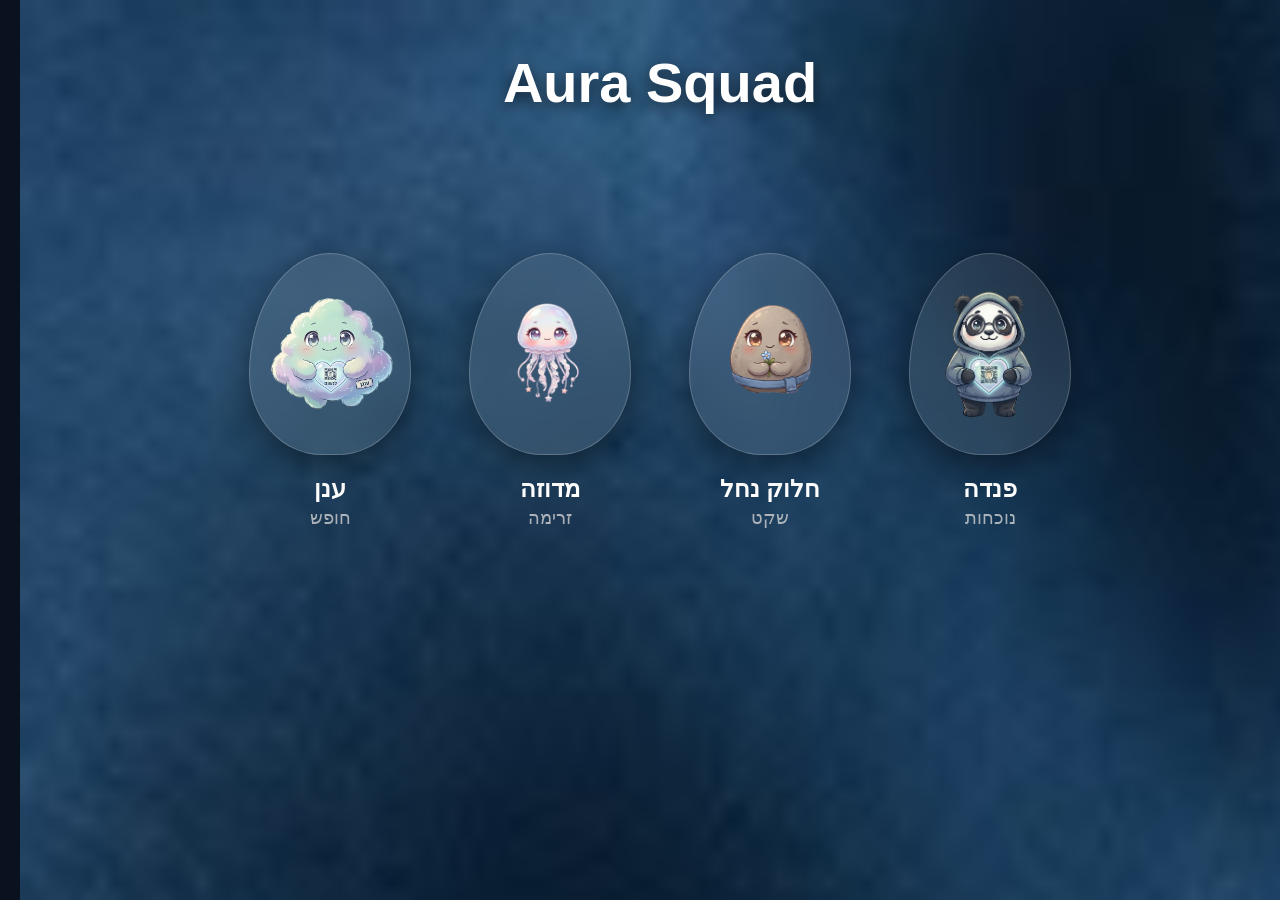
<file: index.html>
<!DOCTYPE html>
<html lang="he" dir="rtl">
<head>
    <meta charset="UTF-8">
    <meta name="viewport" content="width=device-width, initial-scale=1.0">
    <title>Aura Squad</title>
    <style>
        body {
            margin: 0;
            padding: 0;
            font-family: 'Segoe UI', Tahoma, Geneva, Verdana, sans-serif;
            color: white;
            background-color: #0a111f !important; 
            background-image: url('Minigames/aura_squad/background.png'); 
            background-size: cover;
            background-position: center;
            background-attachment: fixed;
            display: flex;
            flex-direction: column;
            align-items: center;
            min-height: 100vh;
            overflow-x: hidden;
        }

        .main-title {
            margin-top: 50px;
            font-size: 3.5rem;
            font-weight: bold;
            text-shadow: 0 4px 15px rgba(0,0,0,0.6);
            font-family: 'Arial', sans-serif;
        }

        .characters-container {
            display: flex;
            flex-direction: row;
            justify-content: center;
            align-items: center;
            gap: 40px;
            margin-top: 80px;
            width: 100%;
            padding: 20px;
        }

        .char-card {
            display: flex;
            flex-direction: column;
            align-items: center;
            /* אפקט הציפה והגדילה שביקשת */
            transition: transform 0.4s cubic-bezier(0.175, 0.885, 0.32, 1.275);
            width: 180px;
            cursor: pointer;
        }

        /* כאן קורה הקסם של ההובר */
        .char-card:hover {
            transform: translateY(-20px) scale(1.1); /* צף מעלה וגדל ב-10% */
        }

        .bubble {
            width: 160px;
            height: 200px;
            background: rgba(255, 255, 255, 0.1);
            backdrop-filter: blur(15px);
            -webkit-backdrop-filter: blur(15px);
            border-radius: 50% 50% 45% 45% / 60% 60% 40% 40%;
            border: 1px solid rgba(255, 255, 255, 0.2);
            display: flex;
            justify-content: center;
            align-items: center;
            transition: all 0.4s ease;
            box-shadow: 0 10px 30px rgba(0,0,0,0.4);
        }

        .bubble img {
            height: 130px; 
            width: auto;
            object-fit: contain;
        }

        /* שינוי הגוון לכתום חלומי בהובר */
        .char-card:hover .bubble {
            background: rgba(255, 165, 0, 0.15); /* רקע כתום שקוף עדין */
            border-color: rgba(255, 140, 0, 0.6); /* מסגרת כתומה */
            box-shadow: 0 0 40px rgba(255, 140, 0, 0.4), inset 0 0 20px rgba(255, 140, 0, 0.2); /* הילה כתומה פנימית וחיצונית */
        }

        .char-info {
            text-align: center;
            margin-top: 20px;
            transition: all 0.4s ease;
        }

        /* שינוי צבע הטקסט לכתום חם בהובר */
        .char-card:hover .char-info h3 {
            color: #ffcc33;
            text-shadow: 0 0 10px rgba(255, 204, 51, 0.5);
        }

        .char-info h3 { 
            margin: 0; 
            font-size: 1.5rem;
            color: #ffffff;
        }

        .char-info p { 
            margin: 5px 0 0; 
            opacity: 0.8; 
            font-size: 1.1rem;
            color: #d1d1d1;
        }
    </style>
</head>
<body>

    <h1 class="main-title">Aura Squad</h1>
    
    <div class="characters-container">
        <!-- פנדה -->
        <div class="char-card">
            <div class="bubble"><img src="Minigames/aura_squad/panda.png" alt="פנדה"></div>
            <div class="char-info"><h3>פנדה</h3><p>נוכחות</p></div>
        </div>

        <!-- חלוק נחל -->
        <div class="char-card">
            <div class="bubble"><img src="Minigames/aura_squad/pebble.png" alt="חלוק נחל"></div>
            <div class="char-info"><h3>חלוק נחל</h3><p>שקט</p></div>
        </div>

        <!-- מדוזה -->
        <div class="char-card">
            <div class="bubble"><img src="Minigames/aura_squad/jellyfish.png" alt="מדוזה"></div>
            <div class="char-info"><h3>מדוזה</h3><p>זרימה</p></div>
        </div>

        <!-- ענן -->
        <div class="char-card">
            <div class="bubble"><img src="Minigames/aura_squad/cloud.png" alt="ענן"></div>
            <div class="char-info"><h3>ענן</h3><p>חופש</p></div>
        </div>
    </div>

</body>
</html>
</file>
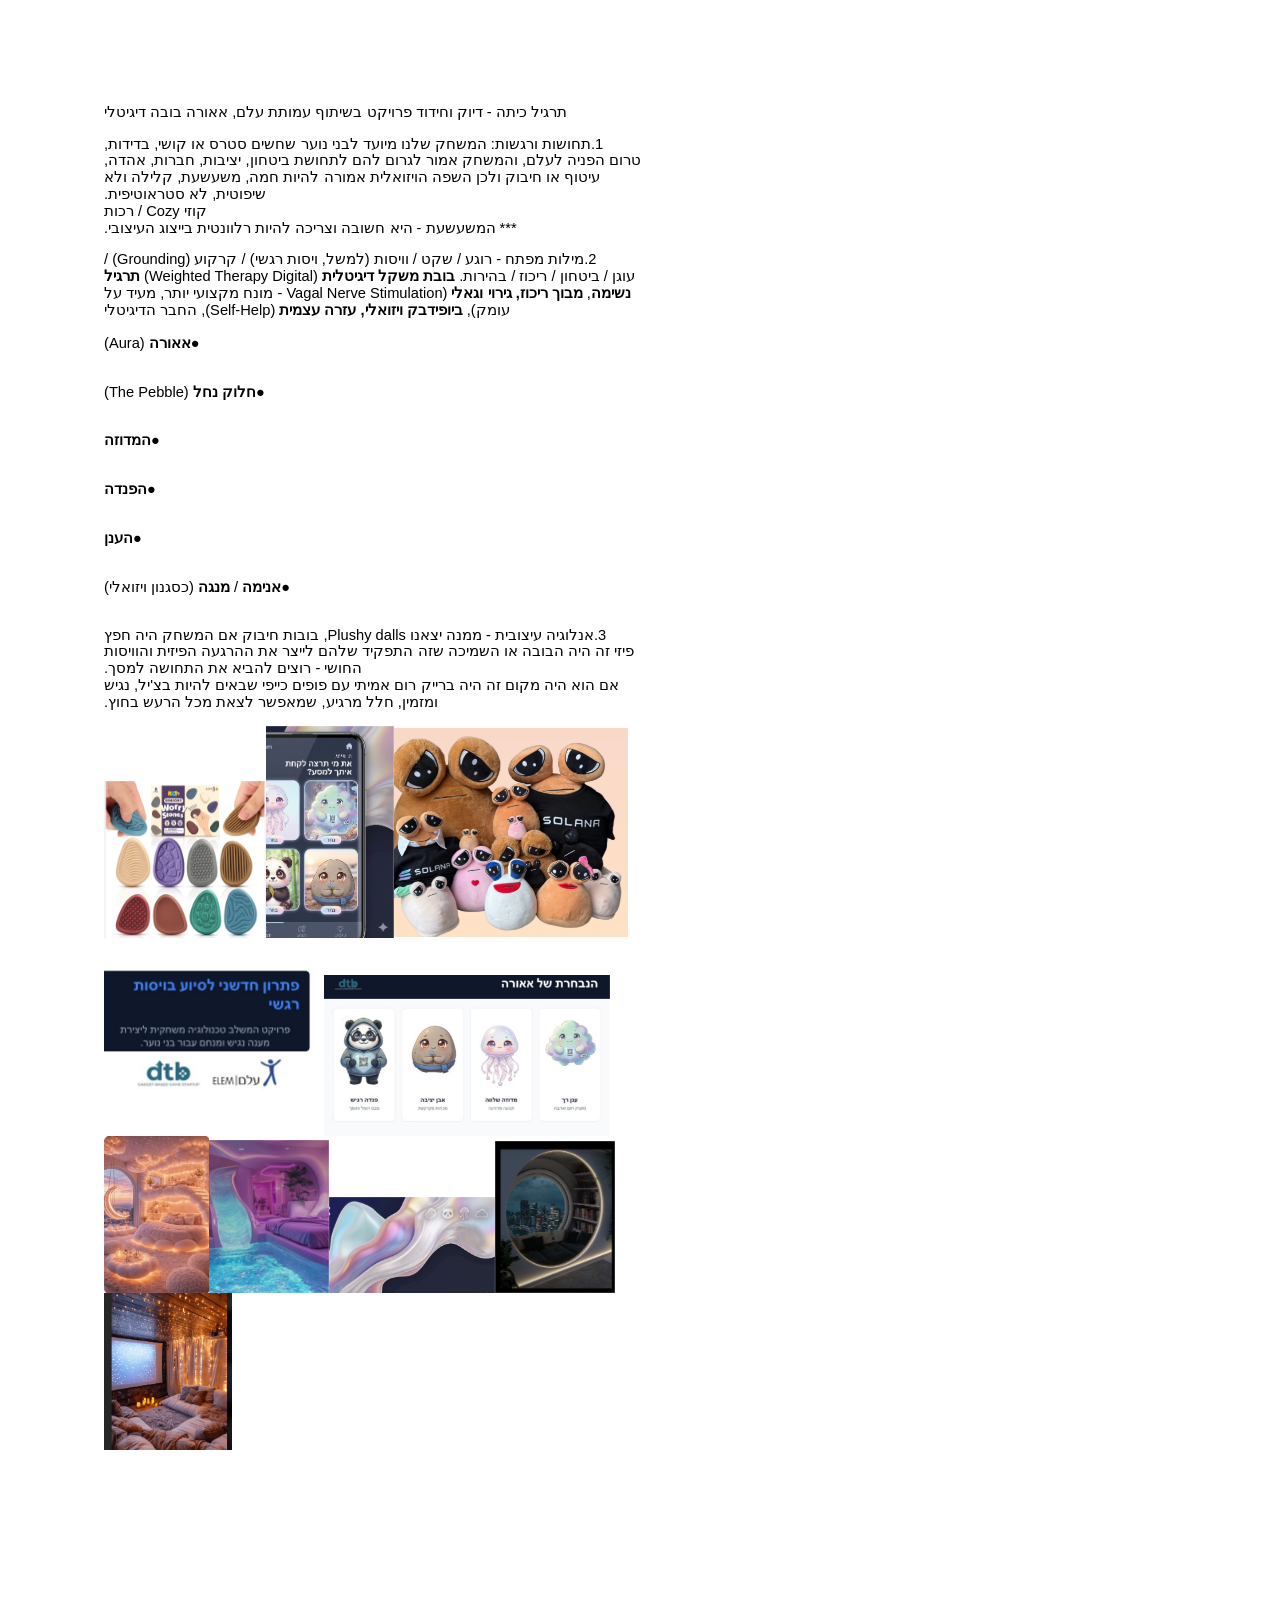
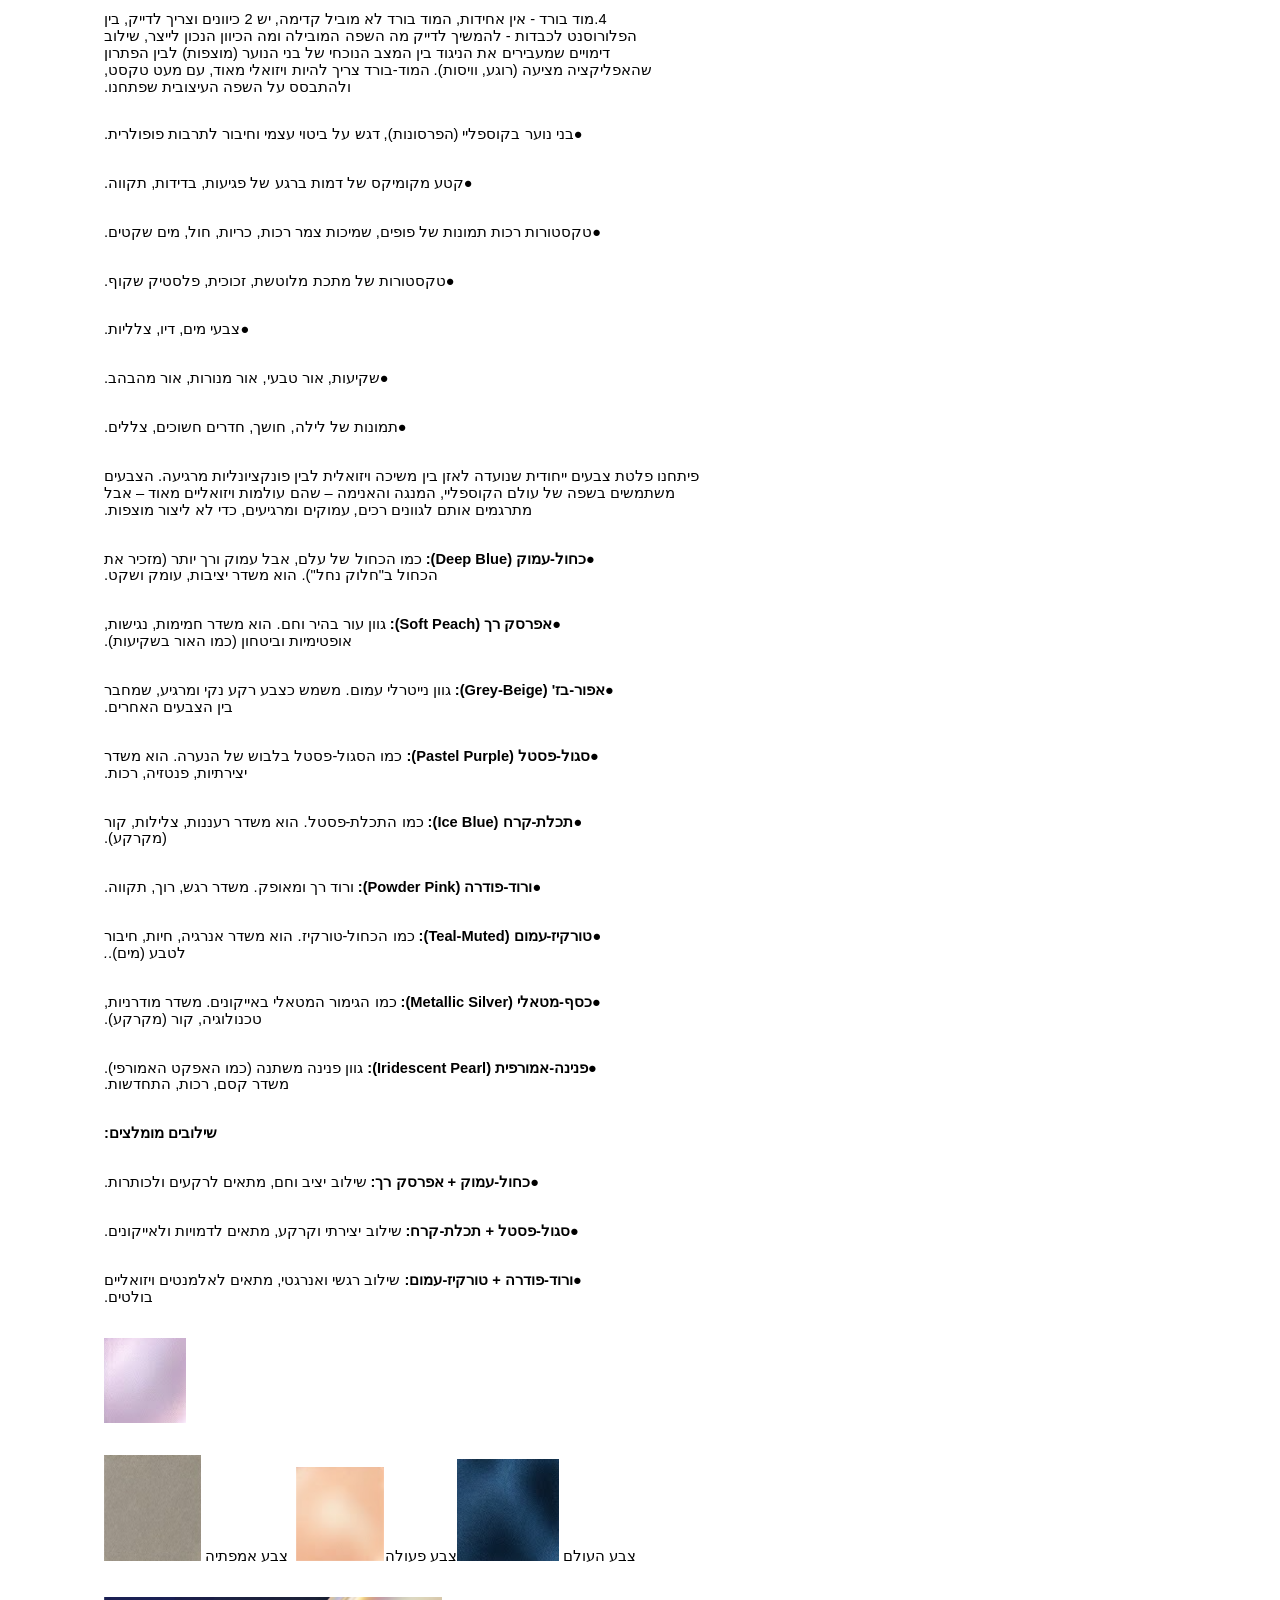
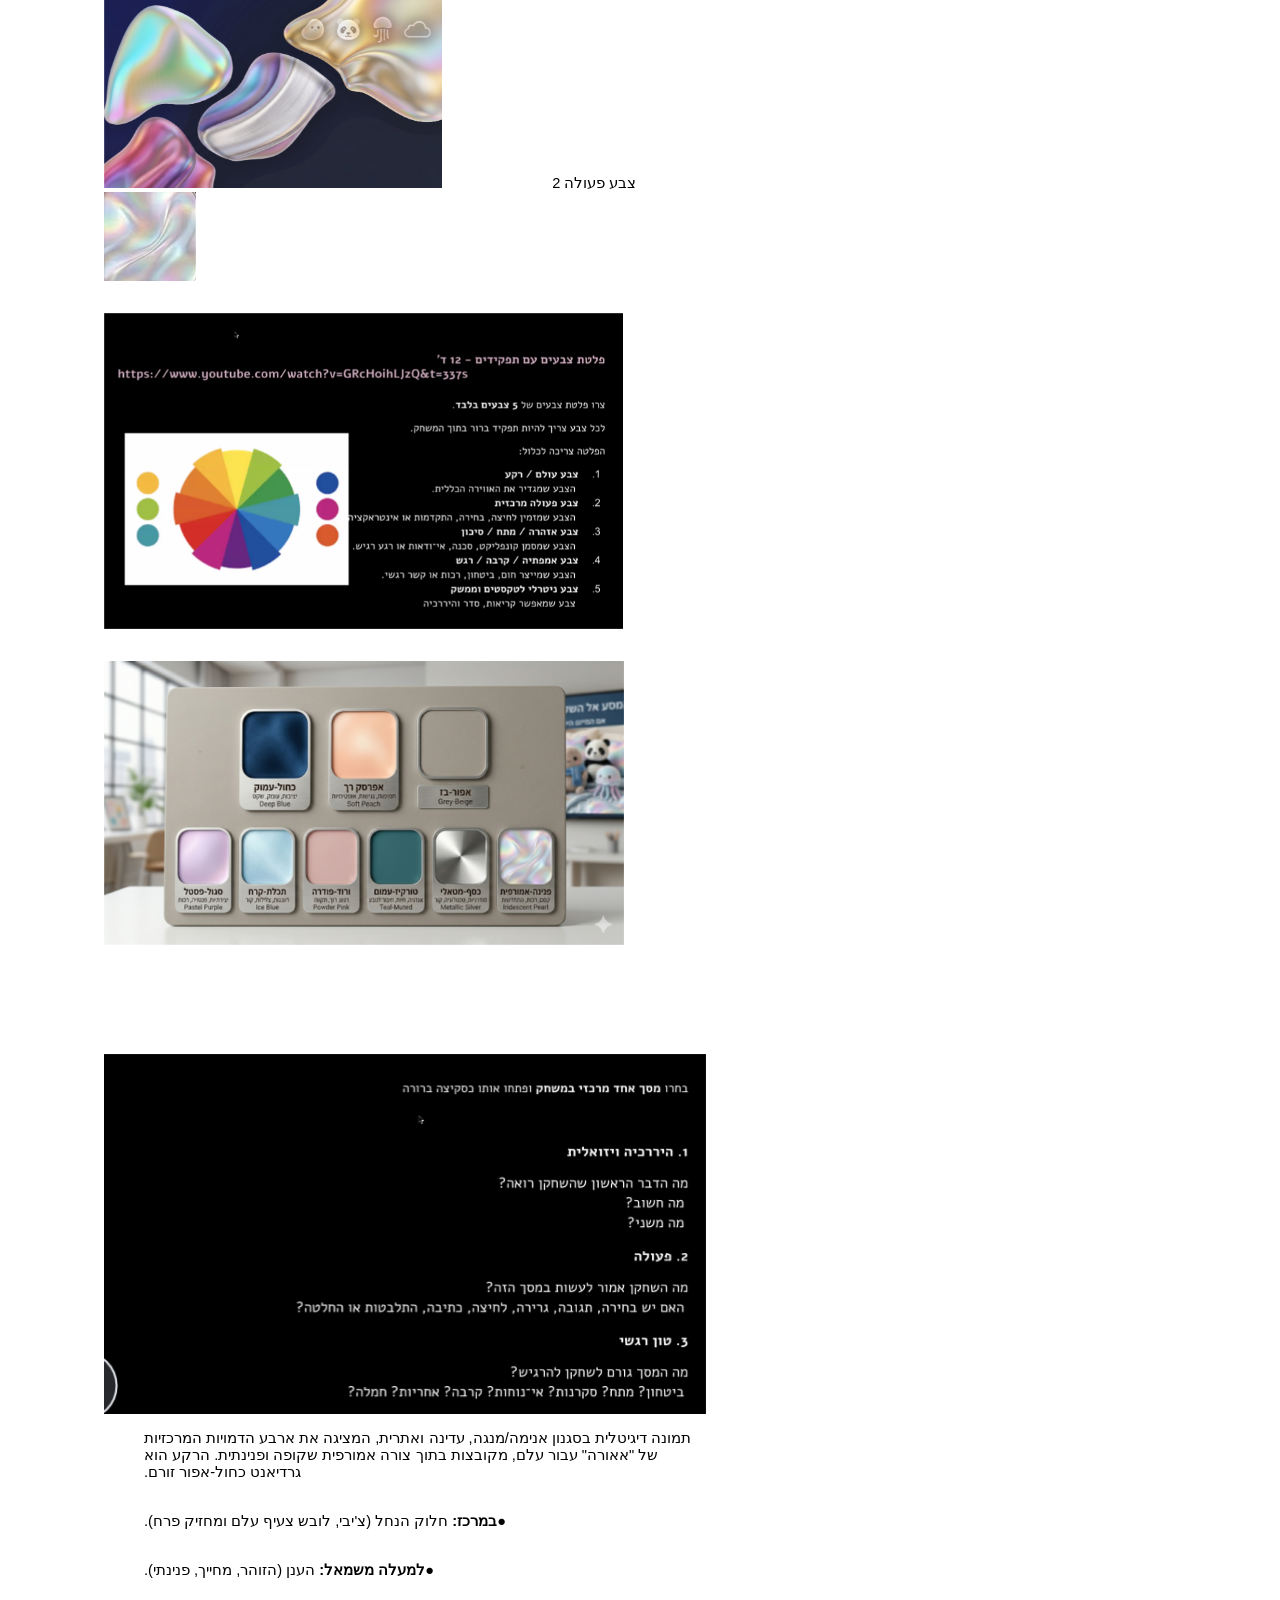
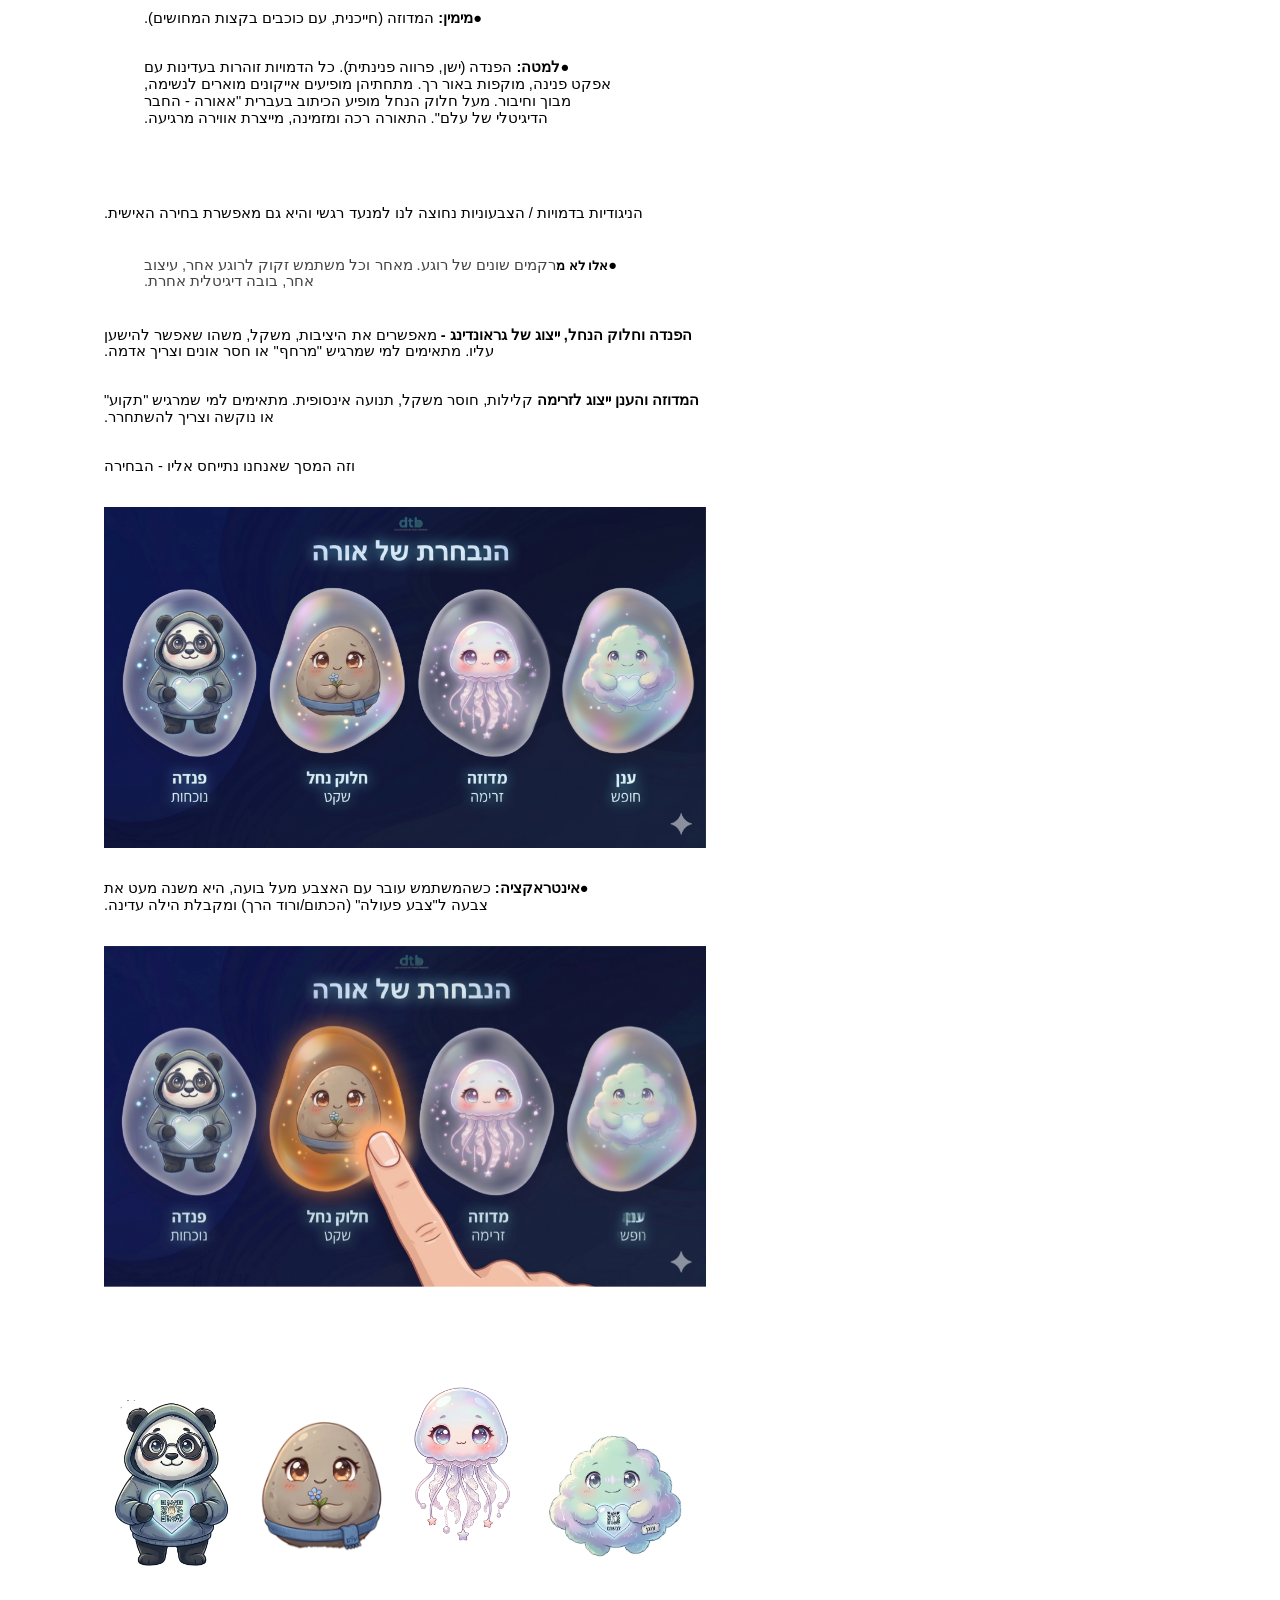
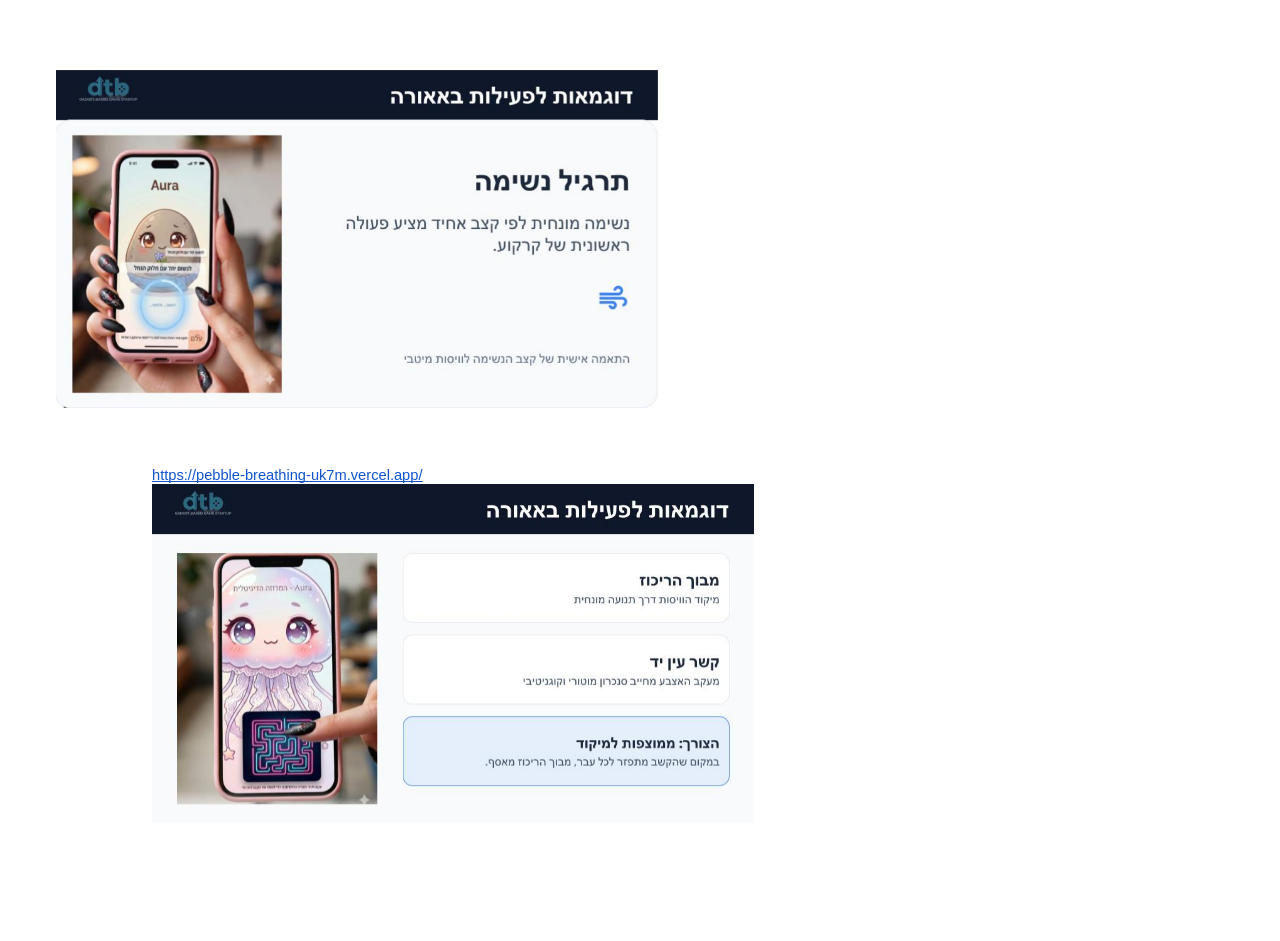
<file: מוד בורד - אאורה/index.html>
<html><head><meta content="text/html; charset=UTF-8" http-equiv="content-type"><style type="text/css">.lst-kix_udfsi293eucn-0>li:before{content:"\0025cf   "}.lst-kix_ovdts7p1u5j8-8>li:before{content:"\0025a0   "}.lst-kix_udfsi293eucn-1>li:before{content:"\0025cb   "}.lst-kix_ovdts7p1u5j8-5>li:before{content:"\0025a0   "}.lst-kix_udfsi293eucn-6>li:before{content:"\0025cf   "}.lst-kix_ovdts7p1u5j8-3>li:before{content:"\0025cf   "}.lst-kix_ovdts7p1u5j8-4>li:before{content:"\0025cb   "}.lst-kix_udfsi293eucn-7>li:before{content:"\0025cb   "}.lst-kix_ovdts7p1u5j8-1>li:before{content:"\0025cb   "}.lst-kix_ovdts7p1u5j8-2>li:before{content:"\0025a0   "}.lst-kix_udfsi293eucn-5>li:before{content:"\0025a0   "}.lst-kix_udfsi293eucn-4>li:before{content:"\0025cb   "}.lst-kix_udfsi293eucn-2>li:before{content:"\0025a0   "}.lst-kix_ovdts7p1u5j8-0>li:before{content:"\0025cf   "}.lst-kix_udfsi293eucn-3>li:before{content:"\0025cf   "}.lst-kix_jjt5ki5wdqmc-0>li{counter-increment:lst-ctn-kix_jjt5ki5wdqmc-0}.lst-kix_rssnjsulynn2-2>li:before{content:"\0025a0   "}.lst-kix_rssnjsulynn2-1>li:before{content:"\0025cb   "}.lst-kix_rssnjsulynn2-3>li:before{content:"\0025cf   "}.lst-kix_o0pgx8g489gi-2>li:before{content:"\0025a0   "}.lst-kix_o0pgx8g489gi-4>li:before{content:"\0025cb   "}.lst-kix_rssnjsulynn2-0>li:before{content:"\0025cf   "}.lst-kix_rssnjsulynn2-4>li:before{content:"\0025cb   "}.lst-kix_o0pgx8g489gi-3>li:before{content:"\0025cf   "}.lst-kix_o0pgx8g489gi-0>li:before{content:"\0025cf   "}.lst-kix_o0pgx8g489gi-1>li:before{content:"\0025cb   "}.lst-kix_zbn4dtjy2d3r-0>li:before{content:"\0025cf   "}.lst-kix_rssnjsulynn2-8>li:before{content:"\0025a0   "}.lst-kix_rssnjsulynn2-6>li:before{content:"\0025cf   "}ol.lst-kix_jjt5ki5wdqmc-0{list-style-type:none}.lst-kix_rssnjsulynn2-5>li:before{content:"\0025a0   "}.lst-kix_rssnjsulynn2-7>li:before{content:"\0025cb   "}ol.lst-kix_jjt5ki5wdqmc-1{list-style-type:none}ol.lst-kix_jjt5ki5wdqmc-2{list-style-type:none}ul.lst-kix_n9myg3sn7ag3-6{list-style-type:none}.lst-kix_zbn4dtjy2d3r-7>li:before{content:"\0025cb   "}.lst-kix_zbn4dtjy2d3r-8>li:before{content:"\0025a0   "}ul.lst-kix_n9myg3sn7ag3-5{list-style-type:none}.lst-kix_bugmo8wngzow-0>li:before{content:"\0025cf   "}ul.lst-kix_n9myg3sn7ag3-8{list-style-type:none}ul.lst-kix_n9myg3sn7ag3-7{list-style-type:none}.lst-kix_zbn4dtjy2d3r-6>li:before{content:"\0025cf   "}ul.lst-kix_n9myg3sn7ag3-0{list-style-type:none}.lst-kix_bugmo8wngzow-2>li:before{content:"\0025a0   "}ul.lst-kix_n9myg3sn7ag3-2{list-style-type:none}.lst-kix_zbn4dtjy2d3r-1>li:before{content:"\0025cb   "}ul.lst-kix_n9myg3sn7ag3-1{list-style-type:none}ul.lst-kix_n9myg3sn7ag3-4{list-style-type:none}.lst-kix_bugmo8wngzow-1>li:before{content:"\0025cb   "}ul.lst-kix_n9myg3sn7ag3-3{list-style-type:none}.lst-kix_bugmo8wngzow-6>li:before{content:"\0025cf   "}.lst-kix_bugmo8wngzow-8>li:before{content:"\0025a0   "}.lst-kix_jjt5ki5wdqmc-7>li{counter-increment:lst-ctn-kix_jjt5ki5wdqmc-7}.lst-kix_zbn4dtjy2d3r-2>li:before{content:"\0025a0   "}.lst-kix_bugmo8wngzow-3>li:before{content:"\0025cf   "}.lst-kix_bugmo8wngzow-7>li:before{content:"\0025cb   "}ul.lst-kix_udfsi293eucn-5{list-style-type:none}.lst-kix_9v7cgdsyr42g-6>li:before{content:"\0025cf   "}ul.lst-kix_udfsi293eucn-6{list-style-type:none}.lst-kix_zbn4dtjy2d3r-3>li:before{content:"\0025cf   "}.lst-kix_zbn4dtjy2d3r-4>li:before{content:"\0025cb   "}ul.lst-kix_udfsi293eucn-3{list-style-type:none}.lst-kix_bugmo8wngzow-4>li:before{content:"\0025cb   "}ul.lst-kix_udfsi293eucn-4{list-style-type:none}ul.lst-kix_udfsi293eucn-1{list-style-type:none}.lst-kix_9v7cgdsyr42g-8>li:before{content:"\0025a0   "}ul.lst-kix_udfsi293eucn-2{list-style-type:none}.lst-kix_zbn4dtjy2d3r-5>li:before{content:"\0025a0   "}.lst-kix_9v7cgdsyr42g-7>li:before{content:"\0025cb   "}.lst-kix_bugmo8wngzow-5>li:before{content:"\0025a0   "}ul.lst-kix_udfsi293eucn-0{list-style-type:none}ul.lst-kix_3vxtfko0t5kw-4{list-style-type:none}ul.lst-kix_3vxtfko0t5kw-3{list-style-type:none}ul.lst-kix_3vxtfko0t5kw-6{list-style-type:none}ul.lst-kix_3vxtfko0t5kw-5{list-style-type:none}ul.lst-kix_3vxtfko0t5kw-0{list-style-type:none}ul.lst-kix_udfsi293eucn-7{list-style-type:none}ul.lst-kix_3vxtfko0t5kw-2{list-style-type:none}ul.lst-kix_udfsi293eucn-8{list-style-type:none}ul.lst-kix_3vxtfko0t5kw-1{list-style-type:none}ul.lst-kix_3vxtfko0t5kw-8{list-style-type:none}ul.lst-kix_3vxtfko0t5kw-7{list-style-type:none}.lst-kix_jjt5ki5wdqmc-4>li{counter-increment:lst-ctn-kix_jjt5ki5wdqmc-4}ul.lst-kix_5i4n3l81zqlv-1{list-style-type:none}ul.lst-kix_5i4n3l81zqlv-0{list-style-type:none}.lst-kix_1flmdwywlm0j-5>li:before{content:"\0025a0   "}.lst-kix_1flmdwywlm0j-6>li:before{content:"\0025cf   "}ul.lst-kix_5i4n3l81zqlv-3{list-style-type:none}ul.lst-kix_5i4n3l81zqlv-2{list-style-type:none}ul.lst-kix_5i4n3l81zqlv-5{list-style-type:none}ul.lst-kix_5i4n3l81zqlv-4{list-style-type:none}.lst-kix_1flmdwywlm0j-3>li:before{content:"\0025cf   "}.lst-kix_1flmdwywlm0j-4>li:before{content:"\0025cb   "}.lst-kix_1flmdwywlm0j-7>li:before{content:"\0025cb   "}.lst-kix_1flmdwywlm0j-8>li:before{content:"\0025a0   "}ul.lst-kix_5i4n3l81zqlv-7{list-style-type:none}ul.lst-kix_5i4n3l81zqlv-6{list-style-type:none}ul.lst-kix_5i4n3l81zqlv-8{list-style-type:none}.lst-kix_d4f08153a1op-8>li:before{content:"\0025a0   "}.lst-kix_1flmdwywlm0j-0>li:before{content:"\0025cf   "}.lst-kix_1flmdwywlm0j-2>li:before{content:"\0025a0   "}.lst-kix_d4f08153a1op-6>li:before{content:"\0025cf   "}.lst-kix_yhehjxke906-3>li:before{content:"\0025cf   "}.lst-kix_z5xl5zg8zhpz-3>li:before{content:"\0025cf   "}.lst-kix_d4f08153a1op-2>li:before{content:"\0025a0   "}.lst-kix_kk0jksrfcnlu-7>li:before{content:"\0025cb   "}.lst-kix_z5xl5zg8zhpz-5>li:before{content:"\0025a0   "}.lst-kix_yhehjxke906-7>li:before{content:"\0025cb   "}.lst-kix_z5xl5zg8zhpz-7>li:before{content:"\0025cb   "}.lst-kix_yhehjxke906-5>li:before{content:"\0025a0   "}.lst-kix_d4f08153a1op-4>li:before{content:"\0025cb   "}.lst-kix_9v7cgdsyr42g-3>li:before{content:"\0025cf   "}.lst-kix_9v7cgdsyr42g-1>li:before{content:"\0025cb   "}ol.lst-kix_jjt5ki5wdqmc-3.start{counter-reset:lst-ctn-kix_jjt5ki5wdqmc-3 0}.lst-kix_9v7cgdsyr42g-5>li:before{content:"\0025a0   "}.lst-kix_d4f08153a1op-0>li:before{content:"\0025cf   "}.lst-kix_kk0jksrfcnlu-5>li:before{content:"\0025a0   "}.lst-kix_kk0jksrfcnlu-3>li:before{content:"\0025cf   "}.lst-kix_z5xl5zg8zhpz-1>li:before{content:"\0025cb   "}.lst-kix_kk0jksrfcnlu-1>li:before{content:"\0025cb   "}.lst-kix_gknkr3wvlfe3-7>li:before{content:"\0025cb   "}.lst-kix_gknkr3wvlfe3-5>li:before{content:"\0025a0   "}.lst-kix_3vxtfko0t5kw-5>li:before{content:"\0025a0   "}.lst-kix_gknkr3wvlfe3-3>li:before{content:"\0025cf   "}.lst-kix_3vxtfko0t5kw-7>li:before{content:"\0025cb   "}ul.lst-kix_zbn4dtjy2d3r-4{list-style-type:none}ul.lst-kix_zbn4dtjy2d3r-3{list-style-type:none}ul.lst-kix_zbn4dtjy2d3r-6{list-style-type:none}ul.lst-kix_zbn4dtjy2d3r-5{list-style-type:none}ul.lst-kix_zbn4dtjy2d3r-8{list-style-type:none}ul.lst-kix_zbn4dtjy2d3r-7{list-style-type:none}.lst-kix_gknkr3wvlfe3-1>li:before{content:"\0025cb   "}.lst-kix_o0pgx8g489gi-7>li:before{content:"\0025cb   "}.lst-kix_o0pgx8g489gi-5>li:before{content:"\0025a0   "}.lst-kix_ghtp15qz65j-4>li:before{content:"\0025cb   "}.lst-kix_phr9eg6taue-7>li:before{content:"\0025cb   "}.lst-kix_ghtp15qz65j-2>li:before{content:"\0025a0   "}.lst-kix_ghtp15qz65j-6>li:before{content:"\0025cf   "}.lst-kix_ghtp15qz65j-0>li:before{content:"\0025cf   "}.lst-kix_ghtp15qz65j-8>li:before{content:"\0025a0   "}ul.lst-kix_ghtp15qz65j-8{list-style-type:none}ul.lst-kix_gknkr3wvlfe3-5{list-style-type:none}ul.lst-kix_gknkr3wvlfe3-4{list-style-type:none}ul.lst-kix_gknkr3wvlfe3-7{list-style-type:none}ul.lst-kix_gknkr3wvlfe3-6{list-style-type:none}ul.lst-kix_gknkr3wvlfe3-1{list-style-type:none}ul.lst-kix_gknkr3wvlfe3-0{list-style-type:none}ul.lst-kix_gknkr3wvlfe3-3{list-style-type:none}ul.lst-kix_gknkr3wvlfe3-2{list-style-type:none}.lst-kix_udfsi293eucn-8>li:before{content:"\0025a0   "}ul.lst-kix_ghtp15qz65j-0{list-style-type:none}ul.lst-kix_ghtp15qz65j-1{list-style-type:none}ul.lst-kix_ghtp15qz65j-2{list-style-type:none}ul.lst-kix_ghtp15qz65j-3{list-style-type:none}ul.lst-kix_ghtp15qz65j-4{list-style-type:none}ul.lst-kix_ghtp15qz65j-5{list-style-type:none}ul.lst-kix_gknkr3wvlfe3-8{list-style-type:none}ul.lst-kix_ghtp15qz65j-6{list-style-type:none}ul.lst-kix_ghtp15qz65j-7{list-style-type:none}ol.lst-kix_jjt5ki5wdqmc-1.start{counter-reset:lst-ctn-kix_jjt5ki5wdqmc-1 0}.lst-kix_3vxtfko0t5kw-1>li:before{content:"\0025cb   "}.lst-kix_ovdts7p1u5j8-7>li:before{content:"\0025cb   "}.lst-kix_3vxtfko0t5kw-3>li:before{content:"\0025cf   "}ol.lst-kix_jjt5ki5wdqmc-4.start{counter-reset:lst-ctn-kix_jjt5ki5wdqmc-4 0}ul.lst-kix_seyxneies017-0{list-style-type:none}ul.lst-kix_seyxneies017-1{list-style-type:none}ul.lst-kix_seyxneies017-8{list-style-type:none}.lst-kix_phr9eg6taue-4>li:before{content:"\0025cb   "}ul.lst-kix_seyxneies017-6{list-style-type:none}.lst-kix_phr9eg6taue-5>li:before{content:"\0025a0   "}ul.lst-kix_seyxneies017-7{list-style-type:none}ul.lst-kix_seyxneies017-4{list-style-type:none}ul.lst-kix_seyxneies017-5{list-style-type:none}ul.lst-kix_seyxneies017-2{list-style-type:none}ul.lst-kix_seyxneies017-3{list-style-type:none}ul.lst-kix_zbn4dtjy2d3r-0{list-style-type:none}ul.lst-kix_zbn4dtjy2d3r-2{list-style-type:none}ul.lst-kix_zbn4dtjy2d3r-1{list-style-type:none}.lst-kix_phr9eg6taue-0>li:before{content:"\0025cf   "}ul.lst-kix_1flmdwywlm0j-0{list-style-type:none}.lst-kix_phr9eg6taue-1>li:before{content:"\0025cb   "}ul.lst-kix_1flmdwywlm0j-1{list-style-type:none}ul.lst-kix_1flmdwywlm0j-2{list-style-type:none}ul.lst-kix_1flmdwywlm0j-3{list-style-type:none}ul.lst-kix_1flmdwywlm0j-4{list-style-type:none}ul.lst-kix_1flmdwywlm0j-5{list-style-type:none}ul.lst-kix_1flmdwywlm0j-6{list-style-type:none}ul.lst-kix_1flmdwywlm0j-7{list-style-type:none}ul.lst-kix_1flmdwywlm0j-8{list-style-type:none}ul.lst-kix_kk0jksrfcnlu-7{list-style-type:none}ul.lst-kix_kk0jksrfcnlu-8{list-style-type:none}ul.lst-kix_kk0jksrfcnlu-1{list-style-type:none}ul.lst-kix_kk0jksrfcnlu-2{list-style-type:none}ul.lst-kix_kk0jksrfcnlu-0{list-style-type:none}ul.lst-kix_kk0jksrfcnlu-5{list-style-type:none}.lst-kix_s5s5weizuy1w-3>li:before{content:"\0025cf   "}ul.lst-kix_kk0jksrfcnlu-6{list-style-type:none}ul.lst-kix_kk0jksrfcnlu-3{list-style-type:none}ul.lst-kix_kk0jksrfcnlu-4{list-style-type:none}.lst-kix_s5s5weizuy1w-6>li:before{content:"\0025cf   "}.lst-kix_s5s5weizuy1w-7>li:before{content:"\0025cb   "}ol.lst-kix_jjt5ki5wdqmc-5.start{counter-reset:lst-ctn-kix_jjt5ki5wdqmc-5 0}ul.lst-kix_x4lgj022bxtq-0{list-style-type:none}.lst-kix_seyxneies017-6>li:before{content:"\0025cf   "}.lst-kix_seyxneies017-7>li:before{content:"\0025cb   "}.lst-kix_n9myg3sn7ag3-2>li:before{content:"\0025a0   "}.lst-kix_yhehjxke906-1>li:before{content:"\0025cb   "}ul.lst-kix_x4lgj022bxtq-7{list-style-type:none}ul.lst-kix_x4lgj022bxtq-8{list-style-type:none}.lst-kix_seyxneies017-2>li:before{content:"\0025a0   "}.lst-kix_seyxneies017-3>li:before{content:"\0025cf   "}ul.lst-kix_x4lgj022bxtq-5{list-style-type:none}ul.lst-kix_x4lgj022bxtq-6{list-style-type:none}.lst-kix_n9myg3sn7ag3-6>li:before{content:"\0025cf   "}ul.lst-kix_x4lgj022bxtq-3{list-style-type:none}ul.lst-kix_x4lgj022bxtq-4{list-style-type:none}.lst-kix_yhehjxke906-0>li:before{content:"\0025cf   "}ul.lst-kix_x4lgj022bxtq-1{list-style-type:none}ul.lst-kix_x4lgj022bxtq-2{list-style-type:none}.lst-kix_n9myg3sn7ag3-3>li:before{content:"\0025cf   "}.lst-kix_n9myg3sn7ag3-7>li:before{content:"\0025cb   "}.lst-kix_yhehjxke906-8>li:before{content:"\0025a0   "}ul.lst-kix_ortqrznoymao-1{list-style-type:none}ul.lst-kix_ortqrznoymao-0{list-style-type:none}ul.lst-kix_ortqrznoymao-5{list-style-type:none}.lst-kix_d4f08153a1op-7>li:before{content:"\0025cb   "}ul.lst-kix_ortqrznoymao-4{list-style-type:none}.lst-kix_5i4n3l81zqlv-5>li:before{content:"\0025a0   "}ul.lst-kix_ortqrznoymao-3{list-style-type:none}ul.lst-kix_ortqrznoymao-2{list-style-type:none}ul.lst-kix_ortqrznoymao-8{list-style-type:none}ul.lst-kix_ortqrznoymao-7{list-style-type:none}.lst-kix_kk0jksrfcnlu-6>li:before{content:"\0025cf   "}.lst-kix_z5xl5zg8zhpz-4>li:before{content:"\0025cb   "}.lst-kix_ortqrznoymao-6>li:before{content:"\0025cf   "}ul.lst-kix_ortqrznoymao-6{list-style-type:none}.lst-kix_yhehjxke906-4>li:before{content:"\0025cb   "}.lst-kix_5i4n3l81zqlv-1>li:before{content:"\0025cb   "}.lst-kix_z5xl5zg8zhpz-8>li:before{content:"\0025a0   "}.lst-kix_d4f08153a1op-3>li:before{content:"\0025cf   "}.lst-kix_fewwacghgtbx-4>li:before{content:"\0025cb   "}.lst-kix_9v7cgdsyr42g-2>li:before{content:"\0025a0   "}ol.lst-kix_jjt5ki5wdqmc-6.start{counter-reset:lst-ctn-kix_jjt5ki5wdqmc-6 0}ul.lst-kix_fewwacghgtbx-3{list-style-type:none}ul.lst-kix_fewwacghgtbx-2{list-style-type:none}ul.lst-kix_fewwacghgtbx-1{list-style-type:none}ul.lst-kix_fewwacghgtbx-0{list-style-type:none}.lst-kix_fewwacghgtbx-0>li:before{content:"\0025cf   "}ul.lst-kix_fewwacghgtbx-7{list-style-type:none}ul.lst-kix_fewwacghgtbx-6{list-style-type:none}ul.lst-kix_fewwacghgtbx-5{list-style-type:none}.lst-kix_kk0jksrfcnlu-2>li:before{content:"\0025a0   "}.lst-kix_z5xl5zg8zhpz-0>li:before{content:"\0025cf   "}ul.lst-kix_fewwacghgtbx-4{list-style-type:none}.lst-kix_ortqrznoymao-2>li:before{content:"\0025a0   "}ul.lst-kix_fewwacghgtbx-8{list-style-type:none}ul.lst-kix_yhehjxke906-8{list-style-type:none}.lst-kix_3vxtfko0t5kw-8>li:before{content:"\0025a0   "}.lst-kix_gknkr3wvlfe3-6>li:before{content:"\0025cf   "}ul.lst-kix_yhehjxke906-4{list-style-type:none}ul.lst-kix_yhehjxke906-5{list-style-type:none}ul.lst-kix_yhehjxke906-6{list-style-type:none}.lst-kix_jjt5ki5wdqmc-2>li{counter-increment:lst-ctn-kix_jjt5ki5wdqmc-2}ul.lst-kix_yhehjxke906-7{list-style-type:none}.lst-kix_gknkr3wvlfe3-2>li:before{content:"\0025a0   "}ul.lst-kix_yhehjxke906-0{list-style-type:none}.lst-kix_fewwacghgtbx-8>li:before{content:"\0025a0   "}ul.lst-kix_yhehjxke906-1{list-style-type:none}ul.lst-kix_yhehjxke906-2{list-style-type:none}ul.lst-kix_yhehjxke906-3{list-style-type:none}.lst-kix_phr9eg6taue-8>li:before{content:"\0025a0   "}.lst-kix_ghtp15qz65j-3>li:before{content:"\0025cf   "}.lst-kix_jjt5ki5wdqmc-0>li:before{content:"" counter(lst-ctn-kix_jjt5ki5wdqmc-0,decimal) ". "}ol.lst-kix_jjt5ki5wdqmc-8.start{counter-reset:lst-ctn-kix_jjt5ki5wdqmc-8 0}.lst-kix_ghtp15qz65j-7>li:before{content:"\0025cb   "}.lst-kix_o0pgx8g489gi-8>li:before{content:"\0025a0   "}ul.lst-kix_ovdts7p1u5j8-7{list-style-type:none}ul.lst-kix_ovdts7p1u5j8-8{list-style-type:none}ul.lst-kix_ovdts7p1u5j8-5{list-style-type:none}ul.lst-kix_ovdts7p1u5j8-6{list-style-type:none}ul.lst-kix_ovdts7p1u5j8-3{list-style-type:none}ul.lst-kix_ovdts7p1u5j8-4{list-style-type:none}.lst-kix_3vxtfko0t5kw-0>li:before{content:"\0025cf   "}ul.lst-kix_ovdts7p1u5j8-1{list-style-type:none}ul.lst-kix_ovdts7p1u5j8-2{list-style-type:none}ul.lst-kix_ovdts7p1u5j8-0{list-style-type:none}.lst-kix_s6pu50cn0q7u-0>li:before{content:"\0025cf   "}.lst-kix_3vxtfko0t5kw-4>li:before{content:"\0025cb   "}.lst-kix_75b0iiw7jdr7-0>li:before{content:"\0025cf   "}.lst-kix_75b0iiw7jdr7-1>li:before{content:"\0025cb   "}ul.lst-kix_phr9eg6taue-1{list-style-type:none}ul.lst-kix_phr9eg6taue-2{list-style-type:none}.lst-kix_75b0iiw7jdr7-5>li:before{content:"\0025a0   "}ul.lst-kix_phr9eg6taue-0{list-style-type:none}ul.lst-kix_phr9eg6taue-5{list-style-type:none}.lst-kix_s6pu50cn0q7u-3>li:before{content:"\0025cf   "}ul.lst-kix_phr9eg6taue-6{list-style-type:none}.lst-kix_75b0iiw7jdr7-6>li:before{content:"\0025cf   "}.lst-kix_75b0iiw7jdr7-7>li:before{content:"\0025cb   "}ul.lst-kix_phr9eg6taue-3{list-style-type:none}ul.lst-kix_phr9eg6taue-4{list-style-type:none}.lst-kix_s6pu50cn0q7u-4>li:before{content:"\0025cb   "}.lst-kix_jjt5ki5wdqmc-7>li:before{content:"" counter(lst-ctn-kix_jjt5ki5wdqmc-7,lower-latin) ". "}.lst-kix_75b0iiw7jdr7-8>li:before{content:"\0025a0   "}.lst-kix_jjt5ki5wdqmc-6>li:before{content:"" counter(lst-ctn-kix_jjt5ki5wdqmc-6,decimal) ". "}ol.lst-kix_jjt5ki5wdqmc-7.start{counter-reset:lst-ctn-kix_jjt5ki5wdqmc-7 0}.lst-kix_jjt5ki5wdqmc-8>li:before{content:"" counter(lst-ctn-kix_jjt5ki5wdqmc-8,lower-roman) ". "}.lst-kix_s6pu50cn0q7u-6>li:before{content:"\0025cf   "}.lst-kix_s6pu50cn0q7u-5>li:before{content:"\0025a0   "}.lst-kix_s6pu50cn0q7u-8>li:before{content:"\0025a0   "}ul.lst-kix_z5xl5zg8zhpz-4{list-style-type:none}ul.lst-kix_z5xl5zg8zhpz-5{list-style-type:none}.lst-kix_jjt5ki5wdqmc-4>li:before{content:"" counter(lst-ctn-kix_jjt5ki5wdqmc-4,lower-latin) ". "}ul.lst-kix_z5xl5zg8zhpz-6{list-style-type:none}ul.lst-kix_z5xl5zg8zhpz-7{list-style-type:none}.lst-kix_jjt5ki5wdqmc-5>li:before{content:"" counter(lst-ctn-kix_jjt5ki5wdqmc-5,lower-roman) ". "}ul.lst-kix_z5xl5zg8zhpz-8{list-style-type:none}.lst-kix_s6pu50cn0q7u-7>li:before{content:"\0025cb   "}.lst-kix_x4lgj022bxtq-0>li:before{content:"\0025cf   "}ul.lst-kix_z5xl5zg8zhpz-0{list-style-type:none}ul.lst-kix_z5xl5zg8zhpz-1{list-style-type:none}.lst-kix_x4lgj022bxtq-1>li:before{content:"\0025cb   "}ul.lst-kix_z5xl5zg8zhpz-2{list-style-type:none}ul.lst-kix_z5xl5zg8zhpz-3{list-style-type:none}.lst-kix_x4lgj022bxtq-2>li:before{content:"\0025a0   "}.lst-kix_x4lgj022bxtq-3>li:before{content:"\0025cf   "}.lst-kix_x4lgj022bxtq-6>li:before{content:"\0025cf   "}ul.lst-kix_phr9eg6taue-7{list-style-type:none}ul.lst-kix_phr9eg6taue-8{list-style-type:none}.lst-kix_x4lgj022bxtq-4>li:before{content:"\0025cb   "}.lst-kix_x4lgj022bxtq-8>li:before{content:"\0025a0   "}.lst-kix_x4lgj022bxtq-5>li:before{content:"\0025a0   "}.lst-kix_75b0iiw7jdr7-4>li:before{content:"\0025cb   "}.lst-kix_75b0iiw7jdr7-2>li:before{content:"\0025a0   "}.lst-kix_75b0iiw7jdr7-3>li:before{content:"\0025cf   "}.lst-kix_x4lgj022bxtq-7>li:before{content:"\0025cb   "}ul.lst-kix_o0pgx8g489gi-6{list-style-type:none}ul.lst-kix_o0pgx8g489gi-5{list-style-type:none}ul.lst-kix_o0pgx8g489gi-8{list-style-type:none}ul.lst-kix_o0pgx8g489gi-7{list-style-type:none}ul.lst-kix_o0pgx8g489gi-2{list-style-type:none}ul.lst-kix_o0pgx8g489gi-1{list-style-type:none}ul.lst-kix_o0pgx8g489gi-4{list-style-type:none}ul.lst-kix_o0pgx8g489gi-3{list-style-type:none}ul.lst-kix_o0pgx8g489gi-0{list-style-type:none}ul.lst-kix_bugmo8wngzow-8{list-style-type:none}.lst-kix_5i4n3l81zqlv-4>li:before{content:"\0025cb   "}ul.lst-kix_bugmo8wngzow-7{list-style-type:none}ul.lst-kix_bugmo8wngzow-6{list-style-type:none}ul.lst-kix_bugmo8wngzow-5{list-style-type:none}.lst-kix_jjt5ki5wdqmc-5>li{counter-increment:lst-ctn-kix_jjt5ki5wdqmc-5}ul.lst-kix_bugmo8wngzow-0{list-style-type:none}ul.lst-kix_bugmo8wngzow-4{list-style-type:none}.lst-kix_5i4n3l81zqlv-6>li:before{content:"\0025cf   "}ul.lst-kix_bugmo8wngzow-3{list-style-type:none}ul.lst-kix_bugmo8wngzow-2{list-style-type:none}ul.lst-kix_bugmo8wngzow-1{list-style-type:none}.lst-kix_ortqrznoymao-5>li:before{content:"\0025a0   "}ul.lst-kix_d4f08153a1op-7{list-style-type:none}ul.lst-kix_d4f08153a1op-8{list-style-type:none}.lst-kix_ortqrznoymao-7>li:before{content:"\0025cb   "}ul.lst-kix_d4f08153a1op-3{list-style-type:none}.lst-kix_5i4n3l81zqlv-0>li:before{content:"\0025cf   "}ul.lst-kix_d4f08153a1op-4{list-style-type:none}ul.lst-kix_d4f08153a1op-5{list-style-type:none}ul.lst-kix_d4f08153a1op-6{list-style-type:none}.lst-kix_5i4n3l81zqlv-2>li:before{content:"\0025a0   "}ul.lst-kix_d4f08153a1op-0{list-style-type:none}ul.lst-kix_d4f08153a1op-1{list-style-type:none}ul.lst-kix_d4f08153a1op-2{list-style-type:none}.lst-kix_fewwacghgtbx-1>li:before{content:"\0025cb   "}.lst-kix_fewwacghgtbx-5>li:before{content:"\0025a0   "}.lst-kix_s5s5weizuy1w-2>li:before{content:"\0025a0   "}.lst-kix_fewwacghgtbx-3>li:before{content:"\0025cf   "}ol.lst-kix_jjt5ki5wdqmc-0.start{counter-reset:lst-ctn-kix_jjt5ki5wdqmc-0 0}.lst-kix_s5s5weizuy1w-0>li:before{content:"\0025cf   "}.lst-kix_ortqrznoymao-3>li:before{content:"\0025cf   "}.lst-kix_5i4n3l81zqlv-8>li:before{content:"\0025a0   "}.lst-kix_ortqrznoymao-1>li:before{content:"\0025cb   "}ol.lst-kix_jjt5ki5wdqmc-2.start{counter-reset:lst-ctn-kix_jjt5ki5wdqmc-2 0}.lst-kix_fewwacghgtbx-7>li:before{content:"\0025cb   "}ul.lst-kix_rssnjsulynn2-8{list-style-type:none}ul.lst-kix_rssnjsulynn2-6{list-style-type:none}ul.lst-kix_rssnjsulynn2-7{list-style-type:none}ul.lst-kix_rssnjsulynn2-4{list-style-type:none}.lst-kix_jjt5ki5wdqmc-6>li{counter-increment:lst-ctn-kix_jjt5ki5wdqmc-6}ul.lst-kix_rssnjsulynn2-5{list-style-type:none}ul.lst-kix_rssnjsulynn2-2{list-style-type:none}.lst-kix_jjt5ki5wdqmc-3>li:before{content:"" counter(lst-ctn-kix_jjt5ki5wdqmc-3,decimal) ". "}ul.lst-kix_rssnjsulynn2-3{list-style-type:none}ul.lst-kix_rssnjsulynn2-0{list-style-type:none}ul.lst-kix_rssnjsulynn2-1{list-style-type:none}.lst-kix_jjt5ki5wdqmc-1>li:before{content:"" counter(lst-ctn-kix_jjt5ki5wdqmc-1,lower-latin) ". "}.lst-kix_s6pu50cn0q7u-1>li:before{content:"\0025cb   "}ul.lst-kix_75b0iiw7jdr7-6{list-style-type:none}ul.lst-kix_75b0iiw7jdr7-7{list-style-type:none}ul.lst-kix_75b0iiw7jdr7-8{list-style-type:none}ul.lst-kix_75b0iiw7jdr7-2{list-style-type:none}ul.lst-kix_75b0iiw7jdr7-3{list-style-type:none}ul.lst-kix_75b0iiw7jdr7-4{list-style-type:none}ul.lst-kix_75b0iiw7jdr7-5{list-style-type:none}.lst-kix_phr9eg6taue-6>li:before{content:"\0025cf   "}ul.lst-kix_75b0iiw7jdr7-0{list-style-type:none}ul.lst-kix_75b0iiw7jdr7-1{list-style-type:none}ul.lst-kix_s6pu50cn0q7u-2{list-style-type:none}ul.lst-kix_s6pu50cn0q7u-3{list-style-type:none}ul.lst-kix_s6pu50cn0q7u-0{list-style-type:none}ul.lst-kix_s6pu50cn0q7u-1{list-style-type:none}.lst-kix_phr9eg6taue-3>li:before{content:"\0025cf   "}.lst-kix_phr9eg6taue-2>li:before{content:"\0025a0   "}ul.lst-kix_s6pu50cn0q7u-6{list-style-type:none}ul.lst-kix_s6pu50cn0q7u-7{list-style-type:none}ul.lst-kix_s6pu50cn0q7u-4{list-style-type:none}ul.lst-kix_s6pu50cn0q7u-5{list-style-type:none}ul.lst-kix_s6pu50cn0q7u-8{list-style-type:none}.lst-kix_jjt5ki5wdqmc-8>li{counter-increment:lst-ctn-kix_jjt5ki5wdqmc-8}.lst-kix_s5s5weizuy1w-4>li:before{content:"\0025cb   "}.lst-kix_s5s5weizuy1w-5>li:before{content:"\0025a0   "}.lst-kix_s5s5weizuy1w-8>li:before{content:"\0025a0   "}ul.lst-kix_9v7cgdsyr42g-1{list-style-type:none}ul.lst-kix_9v7cgdsyr42g-0{list-style-type:none}.lst-kix_n9myg3sn7ag3-0>li:before{content:"\0025cf   "}ul.lst-kix_9v7cgdsyr42g-3{list-style-type:none}.lst-kix_seyxneies017-8>li:before{content:"\0025a0   "}ul.lst-kix_9v7cgdsyr42g-2{list-style-type:none}ul.lst-kix_9v7cgdsyr42g-5{list-style-type:none}ul.lst-kix_9v7cgdsyr42g-4{list-style-type:none}ul.lst-kix_s5s5weizuy1w-3{list-style-type:none}ul.lst-kix_9v7cgdsyr42g-7{list-style-type:none}ul.lst-kix_s5s5weizuy1w-2{list-style-type:none}ul.lst-kix_9v7cgdsyr42g-6{list-style-type:none}ul.lst-kix_s5s5weizuy1w-1{list-style-type:none}ul.lst-kix_s5s5weizuy1w-0{list-style-type:none}ul.lst-kix_9v7cgdsyr42g-8{list-style-type:none}.lst-kix_seyxneies017-5>li:before{content:"\0025a0   "}.lst-kix_yhehjxke906-2>li:before{content:"\0025a0   "}.lst-kix_n9myg3sn7ag3-1>li:before{content:"\0025cb   "}ul.lst-kix_s5s5weizuy1w-8{list-style-type:none}.lst-kix_n9myg3sn7ag3-8>li:before{content:"\0025a0   "}ul.lst-kix_s5s5weizuy1w-7{list-style-type:none}.lst-kix_jjt5ki5wdqmc-1>li{counter-increment:lst-ctn-kix_jjt5ki5wdqmc-1}ul.lst-kix_s5s5weizuy1w-6{list-style-type:none}.lst-kix_seyxneies017-0>li:before{content:"\0025cf   "}.lst-kix_seyxneies017-4>li:before{content:"\0025cb   "}ul.lst-kix_s5s5weizuy1w-5{list-style-type:none}ul.lst-kix_s5s5weizuy1w-4{list-style-type:none}.lst-kix_n9myg3sn7ag3-4>li:before{content:"\0025cb   "}.lst-kix_seyxneies017-1>li:before{content:"\0025cb   "}.lst-kix_n9myg3sn7ag3-5>li:before{content:"\0025a0   "}.lst-kix_5i4n3l81zqlv-3>li:before{content:"\0025cf   "}.lst-kix_5i4n3l81zqlv-7>li:before{content:"\0025cb   "}.lst-kix_1flmdwywlm0j-1>li:before{content:"\0025cb   "}.lst-kix_d4f08153a1op-1>li:before{content:"\0025cb   "}.lst-kix_d4f08153a1op-5>li:before{content:"\0025a0   "}.lst-kix_kk0jksrfcnlu-8>li:before{content:"\0025a0   "}.lst-kix_z5xl5zg8zhpz-6>li:before{content:"\0025cf   "}.lst-kix_ortqrznoymao-8>li:before{content:"\0025a0   "}.lst-kix_yhehjxke906-6>li:before{content:"\0025cf   "}.lst-kix_fewwacghgtbx-2>li:before{content:"\0025a0   "}.lst-kix_fewwacghgtbx-6>li:before{content:"\0025cf   "}.lst-kix_9v7cgdsyr42g-4>li:before{content:"\0025cb   "}.lst-kix_s5s5weizuy1w-1>li:before{content:"\0025cb   "}.lst-kix_kk0jksrfcnlu-4>li:before{content:"\0025cb   "}.lst-kix_z5xl5zg8zhpz-2>li:before{content:"\0025a0   "}.lst-kix_ortqrznoymao-4>li:before{content:"\0025cb   "}.lst-kix_kk0jksrfcnlu-0>li:before{content:"\0025cf   "}.lst-kix_ortqrznoymao-0>li:before{content:"\0025cf   "}.lst-kix_9v7cgdsyr42g-0>li:before{content:"\0025cf   "}ol.lst-kix_jjt5ki5wdqmc-7{list-style-type:none}ol.lst-kix_jjt5ki5wdqmc-8{list-style-type:none}.lst-kix_gknkr3wvlfe3-8>li:before{content:"\0025a0   "}ol.lst-kix_jjt5ki5wdqmc-3{list-style-type:none}ol.lst-kix_jjt5ki5wdqmc-4{list-style-type:none}ol.lst-kix_jjt5ki5wdqmc-5{list-style-type:none}ol.lst-kix_jjt5ki5wdqmc-6{list-style-type:none}.lst-kix_gknkr3wvlfe3-4>li:before{content:"\0025cb   "}.lst-kix_3vxtfko0t5kw-6>li:before{content:"\0025cf   "}.lst-kix_gknkr3wvlfe3-0>li:before{content:"\0025cf   "}.lst-kix_jjt5ki5wdqmc-3>li{counter-increment:lst-ctn-kix_jjt5ki5wdqmc-3}.lst-kix_o0pgx8g489gi-6>li:before{content:"\0025cf   "}.lst-kix_ghtp15qz65j-5>li:before{content:"\0025a0   "}.lst-kix_ghtp15qz65j-1>li:before{content:"\0025cb   "}.lst-kix_jjt5ki5wdqmc-2>li:before{content:"" counter(lst-ctn-kix_jjt5ki5wdqmc-2,lower-roman) ". "}li.li-bullet-0:before{white-space:nowrap;display:inline-block;min-width:18pt;margin-right:18pt}.lst-kix_3vxtfko0t5kw-2>li:before{content:"\0025a0   "}.lst-kix_s6pu50cn0q7u-2>li:before{content:"\0025a0   "}.lst-kix_ovdts7p1u5j8-6>li:before{content:"\0025cf   "}ol{margin:0;padding:0}table td,table th{padding:0}.c1{margin-left:30pt;padding-top:12pt;padding-bottom:12pt;line-height:1.15;orphans:2;widows:2;text-align:left;margin-right:66pt;padding-right:0pt}.c0{padding-top:12pt;padding-bottom:12pt;line-height:1.15;orphans:2;widows:2;text-align:left;margin-right:36pt;padding-right:0pt}.c19{padding-top:14pt;padding-bottom:4pt;line-height:1.15;orphans:2;widows:2;text-align:left;padding-right:0pt}.c4{color:#000000;font-weight:400;text-decoration:none;vertical-align:baseline;font-size:11pt;font-family:"Arial";font-style:normal}.c18{color:#434343;font-weight:400;text-decoration:none;vertical-align:baseline;font-size:11pt;font-family:"Arial";font-style:normal}.c8{padding-top:0pt;padding-bottom:0pt;line-height:1.15;orphans:2;widows:2;text-align:left;padding-right:0pt}.c9{margin-left:36pt;padding-top:0pt;padding-bottom:0pt;line-height:1.15;orphans:2;widows:2;text-align:left}.c12{color:#000000;font-weight:400;text-decoration:none;vertical-align:baseline;font-size:11pt;font-family:"Arial";font-style:italic}.c5{padding-top:0pt;padding-bottom:0pt;line-height:1.15;orphans:2;widows:2;text-align:left;height:11pt}.c10{padding-top:0pt;padding-bottom:0pt;line-height:1.15;orphans:2;widows:2;text-align:left}.c2{padding-top:12pt;padding-bottom:12pt;line-height:1.15;orphans:2;widows:2;text-align:left}.c11{color:#000000;text-decoration:none;vertical-align:baseline;font-size:11pt;font-family:"Arial";font-style:normal}.c21{text-decoration-skip-ink:none;-webkit-text-decoration-skip:none;color:#1155cc;text-decoration:underline}.c15{background-color:#ffffff;max-width:451.4pt;padding:72pt 72pt 72pt 72pt}.c16{color:#000000;font-size:10pt}.c20{color:inherit;text-decoration:inherit}.c6{padding:0;margin:0}.c13{margin-left:30pt;height:11pt}.c7{margin-right:36pt}.c14{height:11pt}.c3{font-weight:700}.c17{margin-left:30pt}.title{padding-top:0pt;color:#000000;font-size:26pt;padding-bottom:3pt;font-family:"Arial";line-height:1.15;page-break-after:avoid;orphans:2;widows:2;text-align:left}.subtitle{padding-top:0pt;color:#666666;font-size:15pt;padding-bottom:16pt;font-family:"Arial";line-height:1.15;page-break-after:avoid;orphans:2;widows:2;text-align:left}li{color:#000000;font-size:11pt;font-family:"Arial"}p{margin:0;color:#000000;font-size:11pt;font-family:"Arial"}h1{padding-top:20pt;color:#000000;font-size:20pt;padding-bottom:6pt;font-family:"Arial";line-height:1.15;page-break-after:avoid;orphans:2;widows:2;text-align:left}h2{padding-top:18pt;color:#000000;font-size:16pt;padding-bottom:6pt;font-family:"Arial";line-height:1.15;page-break-after:avoid;orphans:2;widows:2;text-align:left}h3{padding-top:16pt;color:#434343;font-size:14pt;padding-bottom:4pt;font-family:"Arial";line-height:1.15;page-break-after:avoid;orphans:2;widows:2;text-align:left}h4{padding-top:14pt;color:#666666;font-size:12pt;padding-bottom:4pt;font-family:"Arial";line-height:1.15;page-break-after:avoid;orphans:2;widows:2;text-align:left}h5{padding-top:12pt;color:#666666;font-size:11pt;padding-bottom:4pt;font-family:"Arial";line-height:1.15;page-break-after:avoid;orphans:2;widows:2;text-align:left}h6{padding-top:12pt;color:#666666;font-size:11pt;padding-bottom:4pt;font-family:"Arial";line-height:1.15;page-break-after:avoid;font-style:italic;orphans:2;widows:2;text-align:left}</style></head><body class="c15 doc-content"><p class="c10" dir="rtl"><span class="c4">&#1514;&#1512;&#1490;&#1497;&#1500; &#1499;&#1497;&#1514;&#1492; - &#1491;&#1497;&#1493;&#1511; &#1493;&#1495;&#1497;&#1491;&#1493;&#1491; &#1508;&#1512;&#1493;&#1497;&#1511;&#1496; &#1489;&#1513;&#1497;&#1514;&#1493;&#1507; &#1506;&#1502;&#1493;&#1514;&#1514; &#1506;&#1500;&#1501;, &#1488;&#1488;&#1493;&#1512;&#1492; &#1489;&#1493;&#1489;&#1492; &#1491;&#1497;&#1490;&#1497;&#1496;&#1500;&#1497;</span></p><p class="c5" dir="rtl"><span class="c4"></span></p><ol class="c6 lst-kix_jjt5ki5wdqmc-0 start" start="1"><li class="c7 c8 li-bullet-0" dir="rtl"><span class="c4">&#1514;&#1495;&#1493;&#1513;&#1493;&#1514; &#1493;&#1512;&#1490;&#1513;&#1493;&#1514;: &#1492;&#1502;&#1513;&#1495;&#1511; &#1513;&#1500;&#1504;&#1493; &#1502;&#1497;&#1493;&#1506;&#1491; &#1500;&#1489;&#1504;&#1497; &#1504;&#1493;&#1506;&#1512; &#1513;&#1495;&#1513;&#1497;&#1501; &#1505;&#1496;&#1512;&#1505; &#1488;&#1493; &#1511;&#1493;&#1513;&#1497;, &#1489;&#1491;&#1497;&#1491;&#1493;&#1514;, &#1496;&#1512;&#1493;&#1501; &#1492;&#1508;&#1504;&#1497;&#1492; &#1500;&#1506;&#1500;&#1501;, &#1493;&#1492;&#1502;&#1513;&#1495;&#1511; &#1488;&#1502;&#1493;&#1512; &#1500;&#1490;&#1512;&#1493;&#1501; &#1500;&#1492;&#1501; &#1500;&#1514;&#1495;&#1493;&#1513;&#1514; &#1489;&#1497;&#1496;&#1495;&#1493;&#1503;, &#1497;&#1510;&#1497;&#1489;&#1493;&#1514;, &#1495;&#1489;&#1512;&#1493;&#1514;, &#1488;&#1492;&#1491;&#1492;, &#1506;&#1497;&#1496;&#1493;&#1507; &#1488;&#1493; &#1495;&#1497;&#1489;&#1493;&#1511; &#1493;&#1500;&#1499;&#1503; &#1492;&#1513;&#1508;&#1492; &#1492;&#1493;&#1497;&#1494;&#1493;&#1488;&#1500;&#1497;&#1514; &#1488;&#1502;&#1493;&#1512;&#1492; &#1500;&#1492;&#1497;&#1493;&#1514; &#1495;&#1502;&#1492;, &#1502;&#1513;&#1506;&#1513;&#1506;&#1514;, &#1511;&#1500;&#1497;&#1500;&#1492; &#1493;&#1500;&#1488; &#1513;&#1497;&#1508;&#1493;&#1496;&#1497;&#1514;, &#1500;&#1488; &#1505;&#1496;&#1512;&#1488;&#1493;&#1496;&#1497;&#1508;&#1497;&#1514;.</span></li></ol><p class="c10 c7" dir="rtl"><span class="c4">&#1511;&#1493;&#1494;&#1497; Cozy / &#1512;&#1499;&#1493;&#1514;</span></p><p class="c10" dir="rtl"><span class="c4">*** &#1492;&#1502;&#1513;&#1506;&#1513;&#1506;&#1514; - &#1492;&#1497;&#1488; &#1495;&#1513;&#1493;&#1489;&#1492; &#1493;&#1510;&#1512;&#1497;&#1499;&#1492; &#1500;&#1492;&#1497;&#1493;&#1514; &#1512;&#1500;&#1493;&#1493;&#1504;&#1496;&#1497;&#1514; &#1489;&#1497;&#1497;&#1510;&#1493;&#1490; &#1492;&#1506;&#1497;&#1510;&#1493;&#1489;&#1497;.</span></p><p class="c5" dir="rtl"><span class="c4"></span></p><ol class="c6 lst-kix_jjt5ki5wdqmc-0" start="2"><li class="c8 c7 li-bullet-0" dir="rtl"><span>&#1502;&#1497;&#1500;&#1493;&#1514; &#1502;&#1508;&#1514;&#1495; -</span><span>&nbsp;&#1512;&#1493;&#1490;&#1506; / &#1513;&#1511;&#1496; / &#1493;&#1493;&#1497;&#1505;&#1493;&#1514; (&#1500;&#1502;&#1513;&#1500;, &#1493;&#1497;&#1505;&#1493;&#1514; &#1512;&#1490;&#1513;&#1497;) / &#1511;&#1512;&#1511;&#1493;&#1506; (Grounding) / &#1506;&#1493;&#1490;&#1503; / &#1489;&#1497;&#1496;&#1495;&#1493;&#1503; / &#1512;&#1497;&#1499;&#1493;&#1494; / &#1489;&#1492;&#1497;&#1512;&#1493;&#1514;. </span><span class="c3">&#1489;&#1493;&#1489;&#1514; &#1502;&#1513;&#1511;&#1500; &#1491;&#1497;&#1490;&#1497;&#1496;&#1500;&#1497;&#1514;</span><span>&nbsp;(Weighted Therapy Digital) </span><span class="c3">&#1514;&#1512;&#1490;&#1497;&#1500; &#1504;&#1513;&#1497;&#1502;&#1492;</span><span>, </span><span class="c3">&#1502;&#1489;&#1493;&#1498; &#1512;&#1497;&#1499;&#1493;&#1494;, &#1490;&#1497;&#1512;&#1493;&#1497; &#1493;&#1490;&#1488;&#1500;&#1497;</span><span>&nbsp;(Vagal Nerve Stimulation - &#1502;&#1493;&#1504;&#1495; &#1502;&#1511;&#1510;&#1493;&#1506;&#1497; &#1497;&#1493;&#1514;&#1512;, &#1502;&#1506;&#1497;&#1491; &#1506;&#1500; &#1506;&#1493;&#1502;&#1511;), </span><span class="c3">&#1489;&#1497;&#1493;&#1508;&#1497;&#1491;&#1489;&#1511; &#1493;&#1497;&#1494;&#1493;&#1488;&#1500;&#1497;, &#1506;&#1494;&#1512;&#1492; &#1506;&#1510;&#1502;&#1497;&#1514;</span><span>&nbsp;(Self-Help), &#1492;&#1495;&#1489;&#1512; &#1492;&#1491;&#1497;&#1490;&#1497;&#1496;&#1500;&#1497;</span></li></ol><ul class="c6 lst-kix_fewwacghgtbx-0 start"><li class="c0 li-bullet-0" dir="rtl"><span class="c3">&#1488;&#1488;&#1493;&#1512;&#1492;</span><span class="c4">&nbsp;(Aura)</span></li><li class="c0 li-bullet-0" dir="rtl"><span class="c3">&#1495;&#1500;&#1493;&#1511; &#1504;&#1495;&#1500;</span><span class="c4">&nbsp;(The Pebble)</span></li><li class="c0 li-bullet-0" dir="rtl"><span class="c11 c3">&#1492;&#1502;&#1491;&#1493;&#1494;&#1492;</span></li><li class="c0 li-bullet-0" dir="rtl"><span class="c3 c11">&#1492;&#1508;&#1504;&#1491;&#1492;</span></li><li class="c0 li-bullet-0" dir="rtl"><span class="c11 c3">&#1492;&#1506;&#1504;&#1503;</span></li><li class="c0 li-bullet-0" dir="rtl"><span class="c3">&#1488;&#1504;&#1497;&#1502;&#1492;</span><span>&nbsp;/ </span><span class="c3">&#1502;&#1504;&#1490;&#1492;</span><span>&nbsp;(&#1499;&#1505;&#1490;&#1504;&#1493;&#1503; &#1493;&#1497;&#1494;&#1493;&#1488;&#1500;&#1497;)</span></li></ul><p class="c5" dir="rtl"><span class="c4"></span></p><ol class="c6 lst-kix_jjt5ki5wdqmc-0" start="3"><li class="c8 c7 li-bullet-0" dir="rtl"><span class="c4">&#1488;&#1504;&#1500;&#1493;&#1490;&#1497;&#1492; &#1506;&#1497;&#1510;&#1493;&#1489;&#1497;&#1514; - &#1502;&#1502;&#1504;&#1492; &#1497;&#1510;&#1488;&#1504;&#1493; Plushy dalls, &#1489;&#1493;&#1489;&#1493;&#1514; &#1495;&#1497;&#1489;&#1493;&#1511; &#1488;&#1501; &#1492;&#1502;&#1513;&#1495;&#1511; &#1492;&#1497;&#1492; &#1495;&#1508;&#1509; &#1508;&#1497;&#1494;&#1497; &#1494;&#1492; &#1492;&#1497;&#1492; &#1492;&#1489;&#1493;&#1489;&#1492; &#1488;&#1493; &#1492;&#1513;&#1502;&#1497;&#1499;&#1492; &#1513;&#1494;&#1492; &#1492;&#1514;&#1508;&#1511;&#1497;&#1491; &#1513;&#1500;&#1492;&#1501; &#1500;&#1497;&#1497;&#1510;&#1512; &#1488;&#1514; &#1492;&#1492;&#1512;&#1490;&#1506;&#1492; &#1492;&#1508;&#1497;&#1494;&#1497;&#1514; &#1493;&#1492;&#1493;&#1493;&#1497;&#1505;&#1493;&#1514; &#1492;&#1495;&#1493;&#1513;&#1497; - &#1512;&#1493;&#1510;&#1497;&#1501; &#1500;&#1492;&#1489;&#1497;&#1488; &#1488;&#1514; &#1492;&#1514;&#1495;&#1493;&#1513;&#1492; &#1500;&#1502;&#1505;&#1498;.<br>&#1488;&#1501; &#1492;&#1493;&#1488; &#1492;&#1497;&#1492; &#1502;&#1511;&#1493;&#1501; &#1494;&#1492; &#1492;&#1497;&#1492; &#1489;&#1512;&#1497;&#1497;&#1511; &#1512;&#1493;&#1501; &#1488;&#1502;&#1497;&#1514;&#1497; &#1506;&#1501; &#1508;&#1493;&#1508;&#1497;&#1501; &#1499;&#1497;&#1497;&#1508;&#1497; &#1513;&#1489;&#1488;&#1497;&#1501; &#1500;&#1492;&#1497;&#1493;&#1514; &#1489;&#1510;&#39;&#1497;&#1500;, &#1504;&#1490;&#1497;&#1513; &#1493;&#1502;&#1494;&#1502;&#1497;&#1503;, &#1495;&#1500;&#1500; &#1502;&#1512;&#1490;&#1497;&#1506;, &#1513;&#1502;&#1488;&#1508;&#1513;&#1512; &#1500;&#1510;&#1488;&#1514; &#1502;&#1499;&#1500; &#1492;&#1512;&#1506;&#1513; &#1489;&#1495;&#1493;&#1509;.</span></li></ol><p class="c5" dir="rtl"><span class="c4"></span></p><p class="c10" dir="rtl"><span style="overflow: hidden; display: inline-block; margin: 0.00px 0.00px; border: 0.00px solid #000000; transform: rotate(0.00rad) translateZ(0px); -webkit-transform: rotate(0.00rad) translateZ(0px); width: 234.80px; height: 209.23px;"><img alt="" src="images/image23.png" style="width: 234.80px; height: 209.23px; margin-left: 0.00px; margin-top: 0.00px; transform: rotate(0.00rad) translateZ(0px); -webkit-transform: rotate(0.00rad) translateZ(0px);" title=""></span><span style="overflow: hidden; display: inline-block; margin: 0.00px 0.00px; border: 0.00px solid #000000; transform: rotate(0.00rad) translateZ(0px); -webkit-transform: rotate(0.00rad) translateZ(0px); width: 128.00px; height: 212.00px;"><img alt="" src="images/image3.png" style="width: 189.00px; height: 212.00px; margin-left: -31.00px; margin-top: 0.00px; transform: rotate(0.00rad) translateZ(0px); -webkit-transform: rotate(0.00rad) translateZ(0px);" title=""></span><span style="overflow: hidden; display: inline-block; margin: 0.00px 0.00px; border: 0.00px solid #000000; transform: rotate(0.00rad) translateZ(0px); -webkit-transform: rotate(0.00rad) translateZ(0px); width: 161.69px; height: 156.94px;"><img alt="" src="images/image15.png" style="width: 161.69px; height: 156.94px; margin-left: 0.00px; margin-top: 0.00px; transform: rotate(0.00rad) translateZ(0px); -webkit-transform: rotate(0.00rad) translateZ(0px);" title=""></span><span style="overflow: hidden; display: inline-block; margin: 0.00px 0.00px; border: 0.00px solid #000000; transform: rotate(0.00rad) translateZ(0px); -webkit-transform: rotate(0.00rad) translateZ(0px); width: 286.20px; height: 160.69px;"><img alt="" src="images/image27.jpg" style="width: 286.20px; height: 160.69px; margin-left: 0.00px; margin-top: 0.00px; transform: rotate(0.00rad) translateZ(0px); -webkit-transform: rotate(0.00rad) translateZ(0px);" title=""></span><span style="overflow: hidden; display: inline-block; margin: 0.00px 0.00px; border: 0.00px solid #000000; transform: rotate(0.00rad) translateZ(0px); -webkit-transform: rotate(0.00rad) translateZ(0px); width: 219.79px; height: 198.36px;"><img alt="" src="images/image4.jpg" style="width: 477.71px; height: 269.07px; margin-left: -20.10px; margin-top: -55.91px; transform: rotate(0.00rad) translateZ(0px); -webkit-transform: rotate(0.00rad) translateZ(0px);" title=""></span></p><p class="c10 c7" dir="rtl"><span style="overflow: hidden; display: inline-block; margin: 0.00px 0.00px; border: 0.00px solid #000000; transform: rotate(0.00rad) translateZ(0px); -webkit-transform: rotate(0.00rad) translateZ(0px); width: 120.28px; height: 151.94px;"><img alt="" src="images/image8.png" style="width: 120.28px; height: 151.94px; margin-left: 0.00px; margin-top: 0.00px; transform: rotate(0.00rad) translateZ(0px); -webkit-transform: rotate(0.00rad) translateZ(0px);" title=""></span><span style="overflow: hidden; display: inline-block; margin: 0.00px 0.00px; border: 0.00px solid #000000; transform: rotate(0.00rad) translateZ(0px); -webkit-transform: rotate(0.00rad) translateZ(0px); width: 166.18px; height: 96.06px;"><img alt="" src="images/image19.png" style="width: 166.18px; height: 96.06px; margin-left: 0.00px; margin-top: 0.00px; transform: rotate(0.00rad) translateZ(0px); -webkit-transform: rotate(0.00rad) translateZ(0px);" title=""></span><span style="overflow: hidden; display: inline-block; margin: 0.00px 0.00px; border: 0.00px solid #000000; transform: rotate(0.00rad) translateZ(0px); -webkit-transform: rotate(0.00rad) translateZ(0px); width: 120.00px; height: 153.39px;"><img alt="" src="images/image17.png" style="width: 120.00px; height: 153.39px; margin-left: 0.00px; margin-top: 0.00px; transform: rotate(0.00rad) translateZ(0px); -webkit-transform: rotate(0.00rad) translateZ(0px);" title=""></span><span style="overflow: hidden; display: inline-block; margin: 0.00px 0.00px; border: 0.00px solid #000000; transform: rotate(0.00rad) translateZ(0px); -webkit-transform: rotate(0.00rad) translateZ(0px); width: 104.67px; height: 157.00px;"><img alt="" src="images/image26.png" style="width: 104.67px; height: 157.00px; margin-left: 0.00px; margin-top: 0.00px; transform: rotate(0.00rad) translateZ(0px); -webkit-transform: rotate(0.00rad) translateZ(0px);" title=""></span><span style="overflow: hidden; display: inline-block; margin: 0.00px 0.00px; border: 0.00px solid #000000; transform: rotate(0.00rad) translateZ(0px); -webkit-transform: rotate(0.00rad) translateZ(0px); width: 128.00px; height: 156.97px;"><img alt="" src="images/image25.png" style="width: 128.00px; height: 156.97px; margin-left: 0.00px; margin-top: 0.00px; transform: rotate(0.00rad) translateZ(0px); -webkit-transform: rotate(0.00rad) translateZ(0px);" title=""></span></p><p class="c5 c7" dir="rtl"><span class="c4"></span></p><p class="c5 c7" dir="rtl"><span class="c4"></span></p><p class="c5 c7" dir="rtl"><span class="c4"></span></p><p class="c5 c7" dir="rtl"><span class="c4"></span></p><p class="c5 c7" dir="rtl"><span class="c4"></span></p><p class="c5 c7" dir="rtl"><span class="c4"></span></p><p class="c5 c7" dir="rtl"><span class="c4"></span></p><p class="c5 c7" dir="rtl"><span class="c4"></span></p><p class="c5 c7" dir="rtl"><span class="c4"></span></p><p class="c5 c7" dir="rtl"><span class="c4"></span></p><p class="c5" dir="rtl"><span class="c4"></span></p><ol class="c6 lst-kix_jjt5ki5wdqmc-0" start="4"><li class="c8 c7 li-bullet-0" dir="rtl"><span class="c4">&#1502;&#1493;&#1491; &#1489;&#1493;&#1512;&#1491; - &#1488;&#1497;&#1503; &#1488;&#1495;&#1497;&#1491;&#1493;&#1514;, &#1492;&#1502;&#1493;&#1491; &#1489;&#1493;&#1512;&#1491; &#1500;&#1488; &#1502;&#1493;&#1489;&#1497;&#1500; &#1511;&#1491;&#1497;&#1502;&#1492;, &#1497;&#1513; 2 &#1499;&#1497;&#1493;&#1493;&#1504;&#1497;&#1501; &#1493;&#1510;&#1512;&#1497;&#1498; &#1500;&#1491;&#1497;&#1497;&#1511;, &#1489;&#1497;&#1503; &#1492;&#1508;&#1500;&#1493;&#1512;&#1493;&#1505;&#1504;&#1496; &#1500;&#1499;&#1489;&#1491;&#1493;&#1514; - &#1500;&#1492;&#1502;&#1513;&#1497;&#1498; &#1500;&#1491;&#1497;&#1497;&#1511; &#1502;&#1492; &#1492;&#1513;&#1508;&#1492; &#1492;&#1502;&#1493;&#1489;&#1497;&#1500;&#1492; &#1493;&#1502;&#1492; &#1492;&#1499;&#1497;&#1493;&#1493;&#1503; &#1492;&#1504;&#1499;&#1493;&#1503; &#1500;&#1497;&#1497;&#1510;&#1512;, &#1513;&#1497;&#1500;&#1493;&#1489; &#1491;&#1497;&#1502;&#1493;&#1497;&#1497;&#1501; &#1513;&#1502;&#1506;&#1489;&#1497;&#1512;&#1497;&#1501; &#1488;&#1514; &#1492;&#1504;&#1497;&#1490;&#1493;&#1491; &#1489;&#1497;&#1503; &#1492;&#1502;&#1510;&#1489; &#1492;&#1504;&#1493;&#1499;&#1495;&#1497; &#1513;&#1500; &#1489;&#1504;&#1497; &#1492;&#1504;&#1493;&#1506;&#1512; (&#1502;&#1493;&#1510;&#1508;&#1493;&#1514;) &#1500;&#1489;&#1497;&#1503; &#1492;&#1508;&#1514;&#1512;&#1493;&#1503; &#1513;&#1492;&#1488;&#1508;&#1500;&#1497;&#1511;&#1510;&#1497;&#1492; &#1502;&#1510;&#1497;&#1506;&#1492; (&#1512;&#1493;&#1490;&#1506;, &#1493;&#1493;&#1497;&#1505;&#1493;&#1514;). &#1492;&#1502;&#1493;&#1491;-&#1489;&#1493;&#1512;&#1491; &#1510;&#1512;&#1497;&#1498; &#1500;&#1492;&#1497;&#1493;&#1514; &#1493;&#1497;&#1494;&#1493;&#1488;&#1500;&#1497; &#1502;&#1488;&#1493;&#1491;, &#1506;&#1501; &#1502;&#1506;&#1496; &#1496;&#1511;&#1505;&#1496;, &#1493;&#1500;&#1492;&#1514;&#1489;&#1505;&#1505; &#1506;&#1500; &#1492;&#1513;&#1508;&#1492; &#1492;&#1506;&#1497;&#1510;&#1493;&#1489;&#1497;&#1514; &#1513;&#1508;&#1514;&#1495;&#1504;&#1493;.</span></li></ol><p class="c5 c7" dir="rtl"><span class="c4"></span></p><ul class="c6 lst-kix_s5s5weizuy1w-0 start"><li class="c0 li-bullet-0" dir="rtl"><span class="c4">&#1489;&#1504;&#1497; &#1504;&#1493;&#1506;&#1512; &#1489;&#1511;&#1493;&#1505;&#1508;&#1500;&#1497;&#1497; (&#1492;&#1508;&#1512;&#1505;&#1493;&#1504;&#1493;&#1514;), &#1491;&#1490;&#1513; &#1506;&#1500; &#1489;&#1497;&#1496;&#1493;&#1497; &#1506;&#1510;&#1502;&#1497; &#1493;&#1495;&#1497;&#1489;&#1493;&#1512; &#1500;&#1514;&#1512;&#1489;&#1493;&#1514; &#1508;&#1493;&#1508;&#1493;&#1500;&#1512;&#1497;&#1514;.</span></li><li class="c0 li-bullet-0" dir="rtl"><span class="c4">&#1511;&#1496;&#1506; &#1502;&#1511;&#1493;&#1502;&#1497;&#1511;&#1505; &#1513;&#1500; &#1491;&#1502;&#1493;&#1514; &#1489;&#1512;&#1490;&#1506; &#1513;&#1500; &#1508;&#1490;&#1497;&#1506;&#1493;&#1514;, &#1489;&#1491;&#1497;&#1491;&#1493;&#1514;, &#1514;&#1511;&#1493;&#1493;&#1492;.</span></li><li class="c0 li-bullet-0" dir="rtl"><span class="c4">&#1496;&#1511;&#1505;&#1496;&#1493;&#1512;&#1493;&#1514; &#1512;&#1499;&#1493;&#1514; &#1514;&#1502;&#1493;&#1504;&#1493;&#1514; &#1513;&#1500; &#1508;&#1493;&#1508;&#1497;&#1501;, &#1513;&#1502;&#1497;&#1499;&#1493;&#1514; &#1510;&#1502;&#1512; &#1512;&#1499;&#1493;&#1514;, &#1499;&#1512;&#1497;&#1493;&#1514;, &#1495;&#1493;&#1500;, &#1502;&#1497;&#1501; &#1513;&#1511;&#1496;&#1497;&#1501;.</span></li><li class="c0 li-bullet-0" dir="rtl"><span class="c4">&#1496;&#1511;&#1505;&#1496;&#1493;&#1512;&#1493;&#1514; &#1513;&#1500; &#1502;&#1514;&#1499;&#1514; &#1502;&#1500;&#1493;&#1496;&#1513;&#1514;, &#1494;&#1499;&#1493;&#1499;&#1497;&#1514;, &#1508;&#1500;&#1505;&#1496;&#1497;&#1511; &#1513;&#1511;&#1493;&#1507;.</span></li><li class="c0 li-bullet-0" dir="rtl"><span class="c4">&#1510;&#1489;&#1506;&#1497; &#1502;&#1497;&#1501;, &#1491;&#1497;&#1493;, &#1510;&#1500;&#1500;&#1497;&#1493;&#1514;.</span></li></ul><ul class="c6 lst-kix_o0pgx8g489gi-0 start"><li class="c0 li-bullet-0" dir="rtl"><span class="c4">&#1513;&#1511;&#1497;&#1506;&#1493;&#1514;, &#1488;&#1493;&#1512; &#1496;&#1489;&#1506;&#1497;, &#1488;&#1493;&#1512; &#1502;&#1504;&#1493;&#1512;&#1493;&#1514;, &#1488;&#1493;&#1512; &#1502;&#1492;&#1489;&#1492;&#1489;.</span></li><li class="c0 li-bullet-0" dir="rtl"><span class="c4">&#1514;&#1502;&#1493;&#1504;&#1493;&#1514; &#1513;&#1500; &#1500;&#1497;&#1500;&#1492;, &#1495;&#1493;&#1513;&#1498;, &#1495;&#1491;&#1512;&#1497;&#1501; &#1495;&#1513;&#1493;&#1499;&#1497;&#1501;, &#1510;&#1500;&#1500;&#1497;&#1501;.</span></li></ul><p class="c2" dir="rtl"><span>&#1508;&#1497;&#1514;&#1495;&#1504;&#1493; &#1508;&#1500;&#1496;&#1514; &#1510;&#1489;&#1506;&#1497;&#1501; &#1497;&#1497;&#1495;&#1493;&#1491;&#1497;&#1514; &#1513;&#1504;&#1493;&#1506;&#1491;&#1492; &#1500;&#1488;&#1494;&#1503; &#1489;&#1497;&#1503; &#1502;&#1513;&#1497;&#1499;&#1492; &#1493;&#1497;&#1494;&#1493;&#1488;&#1500;&#1497;&#1514; &#1500;&#1489;&#1497;&#1503; &#1508;&#1493;&#1504;&#1511;&#1510;&#1497;&#1493;&#1504;&#1500;&#1497;&#1493;&#1514; &#1502;&#1512;&#1490;&#1497;&#1506;&#1492;. &#1492;&#1510;&#1489;&#1506;&#1497;&#1501; &#1502;&#1513;&#1514;&#1502;&#1513;&#1497;&#1501; &#1489;&#1513;&#1508;&#1492; &#1513;&#1500; &#1506;&#1493;&#1500;&#1501; &#1492;&#1511;&#1493;&#1505;&#1508;&#1500;&#1497;&#1497;, &#1492;&#1502;&#1504;&#1490;&#1492; &#1493;&#1492;&#1488;&#1504;&#1497;&#1502;&#1492; &ndash; &#1513;&#1492;&#1501; &#1506;&#1493;&#1500;&#1502;&#1493;&#1514; &#1493;&#1497;&#1494;&#1493;&#1488;&#1500;&#1497;&#1497;&#1501; &#1502;&#1488;&#1493;&#1491; &ndash; &#1488;&#1489;&#1500; &#1502;&#1514;&#1512;&#1490;&#1502;&#1497;&#1501; &#1488;&#1493;&#1514;&#1501; &#1500;&#1490;&#1493;&#1493;&#1504;&#1497;&#1501; &#1512;&#1499;&#1497;&#1501;, &#1506;&#1502;&#1493;&#1511;&#1497;&#1501; &#1493;&#1502;&#1512;&#1490;&#1497;&#1506;&#1497;&#1501;, &#1499;&#1491;&#1497; &#1500;&#1488; &#1500;&#1497;&#1510;&#1493;&#1512; &#1502;&#1493;&#1510;&#1508;&#1493;&#1514;.</span></p><ul class="c6 lst-kix_zbn4dtjy2d3r-0 start"><li class="c0 li-bullet-0" dir="rtl"><span class="c3">&#1499;&#1495;&#1493;&#1500;-&#1506;&#1502;&#1493;&#1511; (Deep Blue):</span><span class="c4">&nbsp;&#1499;&#1502;&#1493; &#1492;&#1499;&#1495;&#1493;&#1500; &#1513;&#1500; &#1506;&#1500;&#1501;, &#1488;&#1489;&#1500; &#1506;&#1502;&#1493;&#1511; &#1493;&#1512;&#1498; &#1497;&#1493;&#1514;&#1512; (&#1502;&#1494;&#1499;&#1497;&#1512; &#1488;&#1514; &#1492;&#1499;&#1495;&#1493;&#1500; &#1489;&quot;&#1495;&#1500;&#1493;&#1511; &#1504;&#1495;&#1500;&quot;). &#1492;&#1493;&#1488; &#1502;&#1513;&#1491;&#1512; &#1497;&#1510;&#1497;&#1489;&#1493;&#1514;, &#1506;&#1493;&#1502;&#1511; &#1493;&#1513;&#1511;&#1496;.</span></li><li class="c0 li-bullet-0" dir="rtl"><span class="c3">&#1488;&#1508;&#1512;&#1505;&#1511; &#1512;&#1498; (Soft Peach):</span><span class="c4">&nbsp;&#1490;&#1493;&#1493;&#1503; &#1506;&#1493;&#1512; &#1489;&#1492;&#1497;&#1512; &#1493;&#1495;&#1501;. &#1492;&#1493;&#1488; &#1502;&#1513;&#1491;&#1512; &#1495;&#1502;&#1497;&#1502;&#1493;&#1514;, &#1504;&#1490;&#1497;&#1513;&#1493;&#1514;, &#1488;&#1493;&#1508;&#1496;&#1497;&#1502;&#1497;&#1493;&#1514; &#1493;&#1489;&#1497;&#1496;&#1495;&#1493;&#1503; (&#1499;&#1502;&#1493; &#1492;&#1488;&#1493;&#1512; &#1489;&#1513;&#1511;&#1497;&#1506;&#1493;&#1514;).</span></li><li class="c0 li-bullet-0" dir="rtl"><span class="c3">&#1488;&#1508;&#1493;&#1512;-&#1489;&#1494;&#39; (Grey-Beige):</span><span>&nbsp;&#1490;&#1493;&#1493;&#1503; &#1504;&#1497;&#1497;&#1496;&#1512;&#1500;&#1497; &#1506;&#1502;&#1493;&#1501;. &#1502;&#1513;&#1502;&#1513; &#1499;&#1510;&#1489;&#1506; &#1512;&#1511;&#1506; &#1504;&#1511;&#1497; &#1493;&#1502;&#1512;&#1490;&#1497;&#1506;, &#1513;&#1502;&#1495;&#1489;&#1512; &#1489;&#1497;&#1503; &#1492;&#1510;&#1489;&#1506;&#1497;&#1501; &#1492;&#1488;&#1495;&#1512;&#1497;&#1501;.</span></li></ul><ul class="c6 lst-kix_bugmo8wngzow-0 start"><li class="c0 li-bullet-0" dir="rtl"><span class="c3">&#1505;&#1490;&#1493;&#1500;-&#1508;&#1505;&#1496;&#1500; (Pastel Purple):</span><span class="c4">&nbsp;&#1499;&#1502;&#1493; &#1492;&#1505;&#1490;&#1493;&#1500;-&#1508;&#1505;&#1496;&#1500; &#1489;&#1500;&#1489;&#1493;&#1513; &#1513;&#1500; &#1492;&#1504;&#1506;&#1512;&#1492;. &#1492;&#1493;&#1488; &#1502;&#1513;&#1491;&#1512; &#1497;&#1510;&#1497;&#1512;&#1514;&#1497;&#1493;&#1514;, &#1508;&#1504;&#1496;&#1494;&#1497;&#1492;, &#1512;&#1499;&#1493;&#1514;.</span></li><li class="c0 li-bullet-0" dir="rtl"><span class="c3">&#1514;&#1499;&#1500;&#1514;-&#1511;&#1512;&#1495; (Ice Blue):</span><span class="c4">&nbsp;&#1499;&#1502;&#1493; &#1492;&#1514;&#1499;&#1500;&#1514;-&#1508;&#1505;&#1496;&#1500;. &#1492;&#1493;&#1488; &#1502;&#1513;&#1491;&#1512; &#1512;&#1506;&#1504;&#1504;&#1493;&#1514;, &#1510;&#1500;&#1497;&#1500;&#1493;&#1514;, &#1511;&#1493;&#1512; (&#1502;&#1511;&#1512;&#1511;&#1506;).</span></li><li class="c0 li-bullet-0" dir="rtl"><span class="c3">&#1493;&#1512;&#1493;&#1491;-&#1508;&#1493;&#1491;&#1512;&#1492; (Powder Pink):</span><span class="c4">&nbsp;&#1493;&#1512;&#1493;&#1491; &#1512;&#1498; &#1493;&#1502;&#1488;&#1493;&#1508;&#1511;. &#1502;&#1513;&#1491;&#1512; &#1512;&#1490;&#1513;, &#1512;&#1493;&#1498;, &#1514;&#1511;&#1493;&#1493;&#1492;.</span></li><li class="c0 li-bullet-0" dir="rtl"><span class="c3">&#1496;&#1493;&#1512;&#1511;&#1497;&#1494;-&#1506;&#1502;&#1493;&#1501; (Teal-Muted):</span><span>&nbsp;&#1499;&#1502;&#1493; &#1492;&#1499;&#1495;&#1493;&#1500;-&#1496;&#1493;&#1512;&#1511;&#1497;&#1494;. &#1492;&#1493;&#1488; &#1502;&#1513;&#1491;&#1512; &#1488;&#1504;&#1512;&#1490;&#1497;&#1492;, &#1495;&#1497;&#1493;&#1514;, &#1495;&#1497;&#1489;&#1493;&#1512; &#1500;&#1496;&#1489;&#1506; (&#1502;&#1497;&#1501;).</span><span class="c12">.</span></li></ul><ul class="c6 lst-kix_z5xl5zg8zhpz-0 start"><li class="c0 li-bullet-0" dir="rtl"><span class="c3">&#1499;&#1505;&#1507;-&#1502;&#1496;&#1488;&#1500;&#1497; (Metallic Silver):</span><span class="c4">&nbsp;&#1499;&#1502;&#1493; &#1492;&#1490;&#1497;&#1502;&#1493;&#1512; &#1492;&#1502;&#1496;&#1488;&#1500;&#1497; &#1489;&#1488;&#1497;&#1497;&#1511;&#1493;&#1504;&#1497;&#1501;. &#1502;&#1513;&#1491;&#1512; &#1502;&#1493;&#1491;&#1512;&#1504;&#1497;&#1493;&#1514;, &#1496;&#1499;&#1504;&#1493;&#1500;&#1493;&#1490;&#1497;&#1492;, &#1511;&#1493;&#1512; (&#1502;&#1511;&#1512;&#1511;&#1506;).</span></li><li class="c0 li-bullet-0" dir="rtl"><span class="c3">&#1508;&#1504;&#1497;&#1504;&#1492;-&#1488;&#1502;&#1493;&#1512;&#1508;&#1497;&#1514; (Iridescent Pearl):</span><span class="c4">&nbsp;&#1490;&#1493;&#1493;&#1503; &#1508;&#1504;&#1497;&#1504;&#1492; &#1502;&#1513;&#1514;&#1504;&#1492; (&#1499;&#1502;&#1493; &#1492;&#1488;&#1508;&#1511;&#1496; &#1492;&#1488;&#1502;&#1493;&#1512;&#1508;&#1497;). &#1502;&#1513;&#1491;&#1512; &#1511;&#1505;&#1501;, &#1512;&#1499;&#1493;&#1514;, &#1492;&#1514;&#1495;&#1491;&#1513;&#1493;&#1514;.</span></li></ul><p class="c2" dir="rtl"><span class="c11 c3">&#1513;&#1497;&#1500;&#1493;&#1489;&#1497;&#1501; &#1502;&#1493;&#1502;&#1500;&#1510;&#1497;&#1501;:</span></p><ul class="c6 lst-kix_1flmdwywlm0j-0 start"><li class="c0 li-bullet-0" dir="rtl"><span class="c3">&#1499;&#1495;&#1493;&#1500;-&#1506;&#1502;&#1493;&#1511; + &#1488;&#1508;&#1512;&#1505;&#1511; &#1512;&#1498;:</span><span class="c4">&nbsp;&#1513;&#1497;&#1500;&#1493;&#1489; &#1497;&#1510;&#1497;&#1489; &#1493;&#1495;&#1501;, &#1502;&#1514;&#1488;&#1497;&#1501; &#1500;&#1512;&#1511;&#1506;&#1497;&#1501; &#1493;&#1500;&#1499;&#1493;&#1514;&#1512;&#1493;&#1514;.</span></li><li class="c0 li-bullet-0" dir="rtl"><span class="c3">&#1505;&#1490;&#1493;&#1500;-&#1508;&#1505;&#1496;&#1500; + &#1514;&#1499;&#1500;&#1514;-&#1511;&#1512;&#1495;:</span><span class="c4">&nbsp;&#1513;&#1497;&#1500;&#1493;&#1489; &#1497;&#1510;&#1497;&#1512;&#1514;&#1497; &#1493;&#1511;&#1512;&#1511;&#1506;, &#1502;&#1514;&#1488;&#1497;&#1501; &#1500;&#1491;&#1502;&#1493;&#1497;&#1493;&#1514; &#1493;&#1500;&#1488;&#1497;&#1497;&#1511;&#1493;&#1504;&#1497;&#1501;.</span></li><li class="c0 li-bullet-0" dir="rtl"><span class="c3">&#1493;&#1512;&#1493;&#1491;-&#1508;&#1493;&#1491;&#1512;&#1492; + &#1496;&#1493;&#1512;&#1511;&#1497;&#1494;-&#1506;&#1502;&#1493;&#1501;:</span><span class="c4">&nbsp;&#1513;&#1497;&#1500;&#1493;&#1489; &#1512;&#1490;&#1513;&#1497; &#1493;&#1488;&#1504;&#1512;&#1490;&#1496;&#1497;, &#1502;&#1514;&#1488;&#1497;&#1501; &#1500;&#1488;&#1500;&#1502;&#1504;&#1496;&#1497;&#1501; &#1493;&#1497;&#1494;&#1493;&#1488;&#1500;&#1497;&#1497;&#1501; &#1489;&#1493;&#1500;&#1496;&#1497;&#1501;.</span></li></ul><p class="c2" dir="rtl"><span style="overflow: hidden; display: inline-block; margin: 0.00px 0.00px; border: 0.00px solid #000000; transform: rotate(0.00rad) translateZ(0px); -webkit-transform: rotate(0.00rad) translateZ(0px); width: 82.00px; height: 85.00px;"><img alt="" src="images/image1.png" style="width: 82.00px; height: 85.00px; margin-left: 0.00px; margin-top: 0.00px; transform: rotate(0.00rad) translateZ(0px); -webkit-transform: rotate(0.00rad) translateZ(0px);" title=""></span></p><p class="c2" dir="rtl"><span>&#1510;&#1489;&#1506; &#1492;&#1506;&#1493;&#1500;&#1501; </span><span style="overflow: hidden; display: inline-block; margin: 0.00px 0.00px; border: 0.00px solid #000000; transform: rotate(0.00rad) translateZ(0px); -webkit-transform: rotate(0.00rad) translateZ(0px); width: 102.00px; height: 102.00px;"><img alt="" src="images/image11.png" style="width: 102.00px; height: 102.00px; margin-left: 0.00px; margin-top: 0.00px; transform: rotate(0.00rad) translateZ(0px); -webkit-transform: rotate(0.00rad) translateZ(0px);" title=""></span><span>&#1510;&#1489;&#1506; &#1508;&#1506;&#1493;&#1500;&#1492;</span><span style="overflow: hidden; display: inline-block; margin: 0.00px 0.00px; border: 0.00px solid #000000; transform: rotate(0.00rad) translateZ(0px); -webkit-transform: rotate(0.00rad) translateZ(0px); width: 88.34px; height: 93.59px;"><img alt="" src="images/image16.png" style="width: 88.34px; height: 93.59px; margin-left: 0.00px; margin-top: 0.00px; transform: rotate(0.00rad) translateZ(0px); -webkit-transform: rotate(0.00rad) translateZ(0px);" title=""></span><span>&nbsp; &#1510;&#1489;&#1506; &#1488;&#1502;&#1508;&#1514;&#1497;&#1492; </span><span style="overflow: hidden; display: inline-block; margin: 0.00px 0.00px; border: 0.00px solid #000000; transform: rotate(0.00rad) translateZ(0px); -webkit-transform: rotate(0.00rad) translateZ(0px); width: 97.17px; height: 106.33px;"><img alt="" src="images/image14.png" style="width: 97.17px; height: 106.33px; margin-left: 0.00px; margin-top: 0.00px; transform: rotate(0.00rad) translateZ(0px); -webkit-transform: rotate(0.00rad) translateZ(0px);" title=""></span></p><p class="c2" dir="rtl"><span>&#1510;&#1489;&#1506; &#1508;&#1506;&#1493;&#1500;&#1492; 2 &nbsp; &nbsp; &nbsp; &nbsp; &nbsp; &nbsp; &nbsp; &nbsp; &nbsp; &nbsp; &nbsp; &nbsp; &nbsp; </span><span style="overflow: hidden; display: inline-block; margin: 0.00px 0.00px; border: 0.00px solid #000000; transform: rotate(0.00rad) translateZ(0px); -webkit-transform: rotate(0.00rad) translateZ(0px); width: 338.21px; height: 191.34px;"><img alt="" src="images/image24.png" style="width: 338.21px; height: 191.34px; margin-left: 0.00px; margin-top: 0.00px; transform: rotate(0.00rad) translateZ(0px); -webkit-transform: rotate(0.00rad) translateZ(0px);" title=""></span><span style="overflow: hidden; display: inline-block; margin: 0.00px 0.00px; border: 0.00px solid #000000; transform: rotate(0.00rad) translateZ(0px); -webkit-transform: rotate(0.00rad) translateZ(0px); width: 92.00px; height: 89.00px;"><img alt="" src="images/image12.png" style="width: 92.00px; height: 89.00px; margin-left: 0.00px; margin-top: 0.00px; transform: rotate(0.00rad) translateZ(0px); -webkit-transform: rotate(0.00rad) translateZ(0px);" title=""></span></p><p class="c2" dir="rtl"><span style="overflow: hidden; display: inline-block; margin: 0.00px 0.00px; border: 0.00px solid #000000; transform: rotate(0.00rad) translateZ(0px); -webkit-transform: rotate(0.00rad) translateZ(0px); width: 519.20px; height: 316.52px;"><img alt="" src="images/image5.png" style="width: 519.20px; height: 316.52px; margin-left: 0.00px; margin-top: 0.00px; transform: rotate(0.00rad) translateZ(0px); -webkit-transform: rotate(0.00rad) translateZ(0px);" title=""></span></p><p class="c2" dir="rtl"><span style="overflow: hidden; display: inline-block; margin: 0.00px 0.00px; border: 0.00px solid #000000; transform: rotate(0.00rad) translateZ(0px); -webkit-transform: rotate(0.00rad) translateZ(0px); width: 520.20px; height: 283.43px;"><img alt="" src="images/image9.png" style="width: 520.20px; height: 283.43px; margin-left: 0.00px; margin-top: 0.00px; transform: rotate(0.00rad) translateZ(0px); -webkit-transform: rotate(0.00rad) translateZ(0px);" title=""></span></p><p class="c2 c14" dir="rtl"><span class="c4"></span></p><p class="c2 c14" dir="rtl"><span class="c4"></span></p><p class="c10" dir="rtl"><span style="overflow: hidden; display: inline-block; margin: 0.00px 0.00px; border: 0.00px solid #000000; transform: rotate(0.00rad) translateZ(0px); -webkit-transform: rotate(0.00rad) translateZ(0px); width: 601.70px; height: 360.00px;"><img alt="" src="images/image22.png" style="width: 601.70px; height: 360.00px; margin-left: 0.00px; margin-top: 0.00px; transform: rotate(0.00rad) translateZ(0px); -webkit-transform: rotate(0.00rad) translateZ(0px);" title=""></span></p><p class="c2 c17" dir="rtl"><span class="c4">&#1514;&#1502;&#1493;&#1504;&#1492; &#1491;&#1497;&#1490;&#1497;&#1496;&#1500;&#1497;&#1514; &#1489;&#1505;&#1490;&#1504;&#1493;&#1503; &#1488;&#1504;&#1497;&#1502;&#1492;/&#1502;&#1504;&#1490;&#1492;, &#1506;&#1491;&#1497;&#1504;&#1492; &#1493;&#1488;&#1514;&#1512;&#1497;&#1514;, &#1492;&#1502;&#1510;&#1497;&#1490;&#1492; &#1488;&#1514; &#1488;&#1512;&#1489;&#1506; &#1492;&#1491;&#1502;&#1493;&#1497;&#1493;&#1514; &#1492;&#1502;&#1512;&#1499;&#1494;&#1497;&#1493;&#1514; &#1513;&#1500; &quot;&#1488;&#1488;&#1493;&#1512;&#1492;&quot; &#1506;&#1489;&#1493;&#1512; &#1506;&#1500;&#1501;, &#1502;&#1511;&#1493;&#1489;&#1510;&#1493;&#1514; &#1489;&#1514;&#1493;&#1498; &#1510;&#1493;&#1512;&#1492; &#1488;&#1502;&#1493;&#1512;&#1508;&#1497;&#1514; &#1513;&#1511;&#1493;&#1508;&#1492; &#1493;&#1508;&#1504;&#1497;&#1504;&#1514;&#1497;&#1514;. &#1492;&#1512;&#1511;&#1506; &#1492;&#1493;&#1488; &#1490;&#1512;&#1491;&#1497;&#1488;&#1504;&#1496; &#1499;&#1495;&#1493;&#1500;-&#1488;&#1508;&#1493;&#1512; &#1494;&#1493;&#1512;&#1501;.</span></p><ul class="c6 lst-kix_kk0jksrfcnlu-0 start"><li class="c1 li-bullet-0" dir="rtl"><span class="c3">&#1489;&#1502;&#1512;&#1499;&#1494;:</span><span class="c4">&nbsp;&#1495;&#1500;&#1493;&#1511; &#1492;&#1504;&#1495;&#1500; (&#1510;&#39;&#1497;&#1489;&#1497;, &#1500;&#1493;&#1489;&#1513; &#1510;&#1506;&#1497;&#1507; &#1506;&#1500;&#1501; &#1493;&#1502;&#1495;&#1494;&#1497;&#1511; &#1508;&#1512;&#1495;).</span></li><li class="c1 li-bullet-0" dir="rtl"><span class="c3">&#1500;&#1502;&#1506;&#1500;&#1492; &#1502;&#1513;&#1502;&#1488;&#1500;:</span><span class="c4">&nbsp;&#1492;&#1506;&#1504;&#1503; (&#1492;&#1494;&#1493;&#1492;&#1512;, &#1502;&#1495;&#1497;&#1497;&#1498;, &#1508;&#1504;&#1497;&#1504;&#1514;&#1497;).</span></li><li class="c1 li-bullet-0" dir="rtl"><span class="c3">&#1502;&#1497;&#1502;&#1497;&#1503;:</span><span class="c4">&nbsp;&#1492;&#1502;&#1491;&#1493;&#1494;&#1492; (&#1495;&#1497;&#1497;&#1499;&#1504;&#1497;&#1514;, &#1506;&#1501; &#1499;&#1493;&#1499;&#1489;&#1497;&#1501; &#1489;&#1511;&#1510;&#1493;&#1514; &#1492;&#1502;&#1495;&#1493;&#1513;&#1497;&#1501;).</span></li><li class="c1 li-bullet-0" dir="rtl"><span class="c3">&#1500;&#1502;&#1496;&#1492;:</span><span class="c4">&nbsp;&#1492;&#1508;&#1504;&#1491;&#1492; (&#1497;&#1513;&#1503;, &#1508;&#1512;&#1493;&#1493;&#1492; &#1508;&#1504;&#1497;&#1504;&#1514;&#1497;&#1514;). &#1499;&#1500; &#1492;&#1491;&#1502;&#1493;&#1497;&#1493;&#1514; &#1494;&#1493;&#1492;&#1512;&#1493;&#1514; &#1489;&#1506;&#1491;&#1497;&#1504;&#1493;&#1514; &#1506;&#1501; &#1488;&#1508;&#1511;&#1496; &#1508;&#1504;&#1497;&#1504;&#1492;, &#1502;&#1493;&#1511;&#1508;&#1493;&#1514; &#1489;&#1488;&#1493;&#1512; &#1512;&#1498;. &#1502;&#1514;&#1495;&#1514;&#1497;&#1492;&#1503; &#1502;&#1493;&#1508;&#1497;&#1506;&#1497;&#1501; &#1488;&#1497;&#1497;&#1511;&#1493;&#1504;&#1497;&#1501; &#1502;&#1493;&#1488;&#1512;&#1497;&#1501; &#1500;&#1504;&#1513;&#1497;&#1502;&#1492;, &#1502;&#1489;&#1493;&#1498; &#1493;&#1495;&#1497;&#1489;&#1493;&#1512;. &#1502;&#1506;&#1500; &#1495;&#1500;&#1493;&#1511; &#1492;&#1504;&#1495;&#1500; &#1502;&#1493;&#1508;&#1497;&#1506; &#1492;&#1499;&#1497;&#1514;&#1493;&#1489; &#1489;&#1506;&#1489;&#1512;&#1497;&#1514; &quot;&#1488;&#1488;&#1493;&#1512;&#1492; - &#1492;&#1495;&#1489;&#1512; &#1492;&#1491;&#1497;&#1490;&#1497;&#1496;&#1500;&#1497; &#1513;&#1500; &#1506;&#1500;&#1501;&quot;. &#1492;&#1514;&#1488;&#1493;&#1512;&#1492; &#1512;&#1499;&#1492; &#1493;&#1502;&#1494;&#1502;&#1497;&#1504;&#1492;, &#1502;&#1497;&#1497;&#1510;&#1512;&#1514; &#1488;&#1493;&#1493;&#1497;&#1512;&#1492; &#1502;&#1512;&#1490;&#1497;&#1506;&#1492;.</span></li></ul><p class="c2 c13" dir="rtl"><span class="c4"></span></p><p class="c2" dir="rtl"><span>&#1492;&#1504;&#1497;&#1490;&#1493;&#1491;&#1497;&#1493;&#1514; &#1489;&#1491;&#1502;&#1493;&#1497;&#1493;&#1514; / &#1492;&#1510;&#1489;&#1506;&#1493;&#1504;&#1497;&#1493;&#1514; &#1504;&#1495;&#1493;&#1510;&#1492; &#1500;&#1504;&#1493; &#1500;</span><span>&#1502;&#1504;&#1506;&#1491; &#1512;&#1490;&#1513;&#1497; &#1493;&#1492;&#1497;&#1488; &#1490;&#1501; &#1502;&#1488;&#1508;&#1513;&#1512;&#1514; </span><span class="c4">&#1489;&#1495;&#1497;&#1512;&#1492; &#1492;&#1488;&#1497;&#1513;&#1497;&#1514;.</span></p><ul class="c6 lst-kix_udfsi293eucn-0 start"><li class="c7 c17 c19 li-bullet-0" dir="rtl"><h3 id="h.5gyix93y6yqy" style="display:inline"><span class="c16">&#1488;&#1500;&#1493; &#1500;&#1488; &#1502;</span><span class="c18">&#1512;&#1511;&#1502;&#1497;&#1501; &#1513;&#1493;&#1504;&#1497;&#1501; &#1513;&#1500; &#1512;&#1493;&#1490;&#1506;. &#1502;&#1488;&#1495;&#1512; &#1493;&#1499;&#1500; &#1502;&#1513;&#1514;&#1502;&#1513; &#1494;&#1511;&#1493;&#1511; &#1500;&#1512;&#1493;&#1490;&#1506; &#1488;&#1495;&#1512;, &#1506;&#1497;&#1510;&#1493;&#1489; &#1488;&#1495;&#1512;, &#1489;&#1493;&#1489;&#1492; &#1491;&#1497;&#1490;&#1497;&#1496;&#1500;&#1497;&#1514; &#1488;&#1495;&#1512;&#1514;.</span></h3></li></ul><p class="c5" dir="rtl"><span class="c4"></span></p><p class="c2" dir="rtl"><span class="c3">&#1492;&#1508;&#1504;&#1491;&#1492; &#1493;&#1495;&#1500;&#1493;&#1511; &#1492;&#1504;&#1495;&#1500;, &#1497;&#1497;&#1510;&#1493;&#1490; &#1513;&#1500; &#1490;&#1512;&#1488;&#1493;&#1504;&#1491;&#1497;&#1504;&#1490; - </span><span>&#1502;&#1488;&#1508;&#1513;&#1512;&#1497;&#1501; &#1488;&#1514; &#1492;</span><span class="c4">&#1497;&#1510;&#1497;&#1489;&#1493;&#1514;, &#1502;&#1513;&#1511;&#1500;, &#1502;&#1513;&#1492;&#1493; &#1513;&#1488;&#1508;&#1513;&#1512; &#1500;&#1492;&#1497;&#1513;&#1506;&#1503; &#1506;&#1500;&#1497;&#1493;. &#1502;&#1514;&#1488;&#1497;&#1502;&#1497;&#1501; &#1500;&#1502;&#1497; &#1513;&#1502;&#1512;&#1490;&#1497;&#1513; &quot;&#1502;&#1512;&#1495;&#1507;&quot; &#1488;&#1493; &#1495;&#1505;&#1512; &#1488;&#1493;&#1504;&#1497;&#1501; &#1493;&#1510;&#1512;&#1497;&#1498; &#1488;&#1491;&#1502;&#1492;.</span></p><p class="c2" dir="rtl"><span class="c3">&#1492;&#1502;&#1491;&#1493;&#1494;&#1492; &#1493;&#1492;&#1506;&#1504;&#1503; &#1497;&#1497;&#1510;&#1493;&#1490; &#1500;&#1494;&#1512;&#1497;&#1502;&#1492; </span><span class="c4">&#1511;&#1500;&#1497;&#1500;&#1493;&#1514;, &#1495;&#1493;&#1505;&#1512; &#1502;&#1513;&#1511;&#1500;, &#1514;&#1504;&#1493;&#1506;&#1492; &#1488;&#1497;&#1504;&#1505;&#1493;&#1508;&#1497;&#1514;. &#1502;&#1514;&#1488;&#1497;&#1502;&#1497;&#1501; &#1500;&#1502;&#1497; &#1513;&#1502;&#1512;&#1490;&#1497;&#1513; &quot;&#1514;&#1511;&#1493;&#1506;&quot; &#1488;&#1493; &#1504;&#1493;&#1511;&#1513;&#1492; &#1493;&#1510;&#1512;&#1497;&#1498; &#1500;&#1492;&#1513;&#1514;&#1495;&#1512;&#1512;.</span></p><p class="c2" dir="rtl"><span class="c4">&#1493;&#1494;&#1492; &#1492;&#1502;&#1505;&#1498; &#1513;&#1488;&#1504;&#1495;&#1504;&#1493; &#1504;&#1514;&#1497;&#1497;&#1495;&#1505; &#1488;&#1500;&#1497;&#1493; - &#1492;&#1489;&#1495;&#1497;&#1512;&#1492;</span></p><p class="c2" dir="rtl"><span style="overflow: hidden; display: inline-block; margin: 0.00px 0.00px; border: 0.00px solid #000000; transform: rotate(0.00rad) translateZ(0px); -webkit-transform: rotate(0.00rad) translateZ(0px); width: 601.70px; height: 341.33px;"><img alt="" src="images/image6.png" style="width: 601.70px; height: 341.33px; margin-left: 0.00px; margin-top: 0.00px; transform: rotate(0.00rad) translateZ(0px); -webkit-transform: rotate(0.00rad) translateZ(0px);" title=""></span></p><ul class="c6 lst-kix_ghtp15qz65j-0 start"><li class="c0 li-bullet-0" dir="rtl"><span class="c3">&#1488;&#1497;&#1504;&#1496;&#1512;&#1488;&#1511;&#1510;&#1497;&#1492;:</span><span class="c4">&nbsp;&#1499;&#1513;&#1492;&#1502;&#1513;&#1514;&#1502;&#1513; &#1506;&#1493;&#1489;&#1512; &#1506;&#1501; &#1492;&#1488;&#1510;&#1489;&#1506; &#1502;&#1506;&#1500; &#1489;&#1493;&#1506;&#1492;, &#1492;&#1497;&#1488; &#1502;&#1513;&#1504;&#1492; &#1502;&#1506;&#1496; &#1488;&#1514; &#1510;&#1489;&#1506;&#1492; &#1500;&quot;&#1510;&#1489;&#1506; &#1508;&#1506;&#1493;&#1500;&#1492;&quot; (&#1492;&#1499;&#1514;&#1493;&#1501;/&#1493;&#1512;&#1493;&#1491; &#1492;&#1512;&#1498;) &#1493;&#1502;&#1511;&#1489;&#1500;&#1514; &#1492;&#1497;&#1500;&#1492; &#1506;&#1491;&#1497;&#1504;&#1492;.</span></li></ul><p class="c2" dir="rtl"><span style="overflow: hidden; display: inline-block; margin: 0.00px 0.00px; border: 0.00px solid #000000; transform: rotate(0.00rad) translateZ(0px); -webkit-transform: rotate(0.00rad) translateZ(0px); width: 601.70px; height: 341.33px;"><img alt="" src="images/image20.png" style="width: 601.70px; height: 341.33px; margin-left: 0.00px; margin-top: 0.00px; transform: rotate(0.00rad) translateZ(0px); -webkit-transform: rotate(0.00rad) translateZ(0px);" title=""></span></p><p class="c2 c13" dir="rtl"><span class="c4"></span></p><p class="c5" dir="rtl"><span class="c4"></span></p><p class="c10" dir="rtl"><span style="overflow: hidden; display: inline-block; margin: 0.00px 0.00px; border: 0.00px solid #000000; transform: rotate(0.00rad) translateZ(0px); -webkit-transform: rotate(0.00rad) translateZ(0px); width: 150.20px; height: 141.26px;"><img alt="" src="images/image13.png" style="width: 150.26px; height: 141.26px; margin-left: -0.03px; margin-top: 0.00px; transform: rotate(0.00rad) translateZ(0px); -webkit-transform: rotate(0.00rad) translateZ(0px);" title=""></span><span style="overflow: hidden; display: inline-block; margin: 0.00px 0.00px; border: 0.00px solid #000000; transform: rotate(0.00rad) translateZ(0px); -webkit-transform: rotate(0.00rad) translateZ(0px); width: 143.40px; height: 202.50px;"><img alt="" src="images/image2.png" style="width: 143.40px; height: 202.68px; margin-left: 0.00px; margin-top: -0.10px; transform: rotate(0.00rad) translateZ(0px); -webkit-transform: rotate(0.00rad) translateZ(0px);" title=""></span><span style="overflow: hidden; display: inline-block; margin: 0.00px 0.00px; border: 0.00px solid #000000; transform: rotate(0.00rad) translateZ(0px); -webkit-transform: rotate(0.00rad) translateZ(0px); width: 152.80px; height: 170.50px;"><img alt="" src="images/image10.png" style="width: 152.80px; height: 170.70px; margin-left: 0.00px; margin-top: -0.10px; transform: rotate(0.00rad) translateZ(0px); -webkit-transform: rotate(0.00rad) translateZ(0px);" title=""></span><span style="overflow: hidden; display: inline-block; margin: 0.00px 0.00px; border: 0.00px solid #000000; transform: rotate(0.00rad) translateZ(0px); -webkit-transform: rotate(0.00rad) translateZ(0px); width: 137.64px; height: 167.14px;"><img alt="" src="images/image7.png" style="width: 137.64px; height: 167.82px; margin-left: 0.00px; margin-top: -0.35px; transform: rotate(0.00rad) translateZ(0px); -webkit-transform: rotate(0.00rad) translateZ(0px);" title=""></span></p><p class="c5" dir="rtl"><span class="c4"></span></p><p class="c5" dir="rtl"><span class="c4"></span></p><p class="c5" dir="rtl"><span class="c4"></span></p><p class="c5" dir="rtl"><span class="c4"></span></p><p class="c9 c14"><span class="c4"></span></p><p class="c5 c7" dir="rtl"><span class="c4"></span></p><p class="c5 c7" dir="rtl"><span class="c4"></span></p><p class="c10 c7" dir="rtl"><span style="overflow: hidden; display: inline-block; margin: 0.00px 0.00px; border: 0.00px solid #000000; transform: rotate(0.00rad) translateZ(0px); -webkit-transform: rotate(0.00rad) translateZ(0px); width: 601.70px; height: 338.67px;"><img alt="" src="images/image21.jpg" style="width: 601.70px; height: 338.67px; margin-left: 0.00px; margin-top: 0.00px; transform: rotate(0.00rad) translateZ(0px); -webkit-transform: rotate(0.00rad) translateZ(0px);" title=""></span></p><p class="c5" dir="rtl"><span class="c4"></span></p><p class="c5" dir="rtl"><span class="c4"></span></p><p class="c5" dir="rtl"><span class="c4"></span></p><p class="c5" dir="rtl"><span class="c4"></span></p><p class="c9"><span class="c21"><a class="c20" href="https://www.google.com/url?q=https://pebble-breathing-uk7m.vercel.app/&amp;sa=D&amp;source=editors&amp;ust=1778610223104286&amp;usg=AOvVaw2qYxGwgNTG6W-92ydAxqJ9">https://pebble-breathing-uk7m.vercel.app/</a></span><span style="overflow: hidden; display: inline-block; margin: 0.00px 0.00px; border: 0.00px solid #000000; transform: rotate(0.00rad) translateZ(0px); -webkit-transform: rotate(0.00rad) translateZ(0px); width: 601.70px; height: 338.67px;"><img alt="" src="images/image18.jpg" style="width: 601.70px; height: 338.67px; margin-left: 0.00px; margin-top: 0.00px; transform: rotate(0.00rad) translateZ(0px); -webkit-transform: rotate(0.00rad) translateZ(0px);" title=""></span></p><p class="c5" dir="rtl"><span class="c4"></span></p></body></html>
</file>
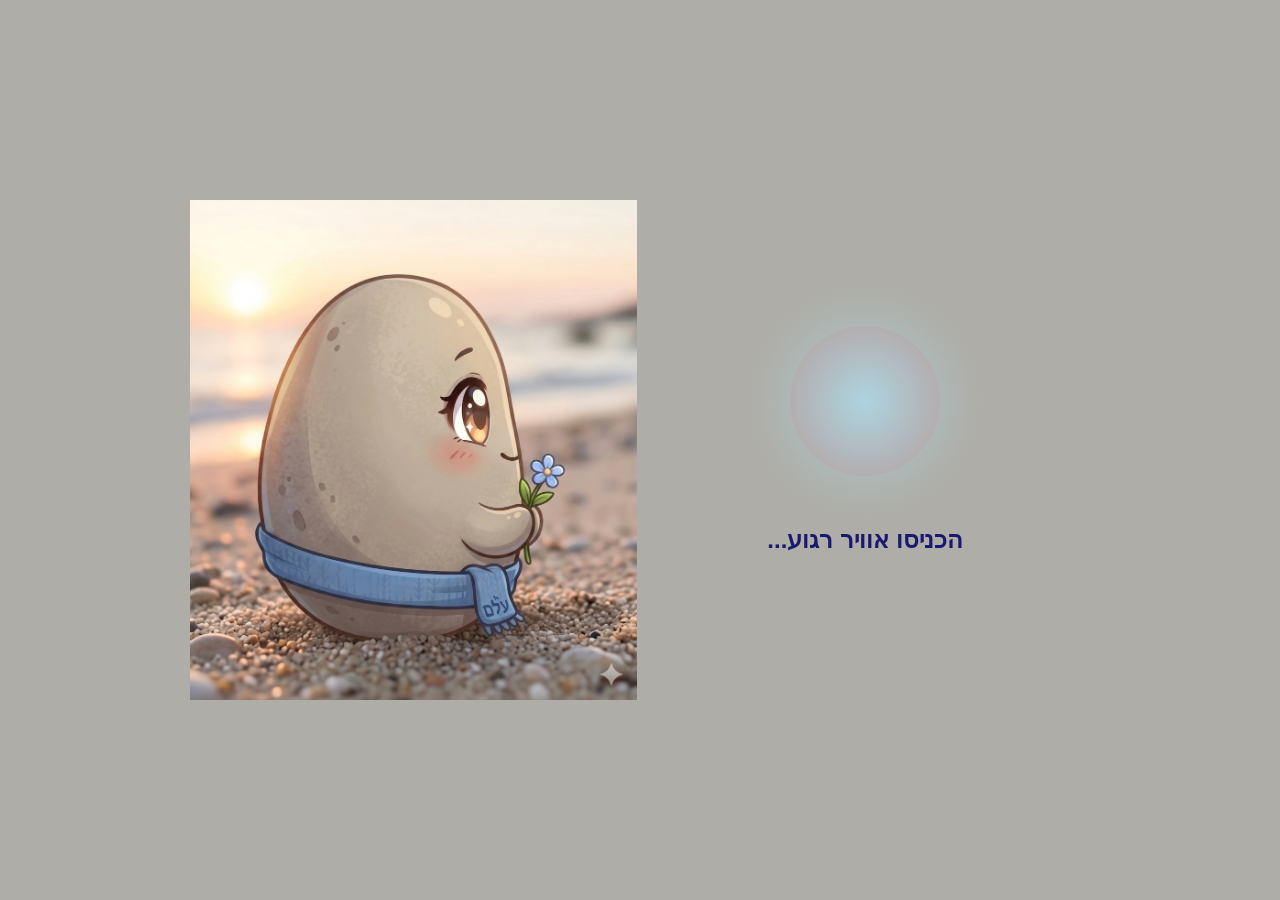
<file: Minigames/Breathing game/index.html>
<!DOCTYPE html>
<html lang="he">
<head>
    <meta charset="UTF-8">
    <title>נשימה עם Pebble</title>
    <link rel="stylesheet" href="breathing.css">
</head>
<body>

    <div class="game-container">
        <img src="pebble.jpg" class="character-mentor" alt="Pebble Mentor">

        <div class="breathing-area">
            <div class="breathing-circle" id="circle"></div>
            <h2 id="instruction-text"></h2> 
        </div>
    </div>

    <!-- טקסטים מוסתרים כדי למנוע בעיות עברית ב-JS -->
    <div style="display: none;">
        <span id="txt-inhale">הכניסו אוויר רגוע...</span>
        <span id="txt-exhale">הוציאו את כל המתח...</span>
    </div>

    <script src="breathing.js"></script>

</body>
</html>
</file>
<file: Minigames/Breathing game/breathing.css>
body {
    background-color: #AFADA7;
    display: flex;
    justify-content: center;
    align-items: center;
    height: 100vh;
    margin: 0;
    overflow: hidden;
    font-family: sans-serif;
}

.game-container {
    display: flex;
    width: 90%;
    max-width: 900px;
    height: 80vh;
    align-items: center;
    justify-content: space-between;
    padding: 0 50px;
}

.character-mentor {
    width: auto;
    height: 100%;
    max-height: 500px;
    object-fit: contain;
    /* הסרנו את ה-scaleX(-1) כדי שתפנה ימינה */
    z-index: 1;
}

.breathing-area {
    display: flex;
    flex-direction: column;
    align-items: center;
    justify-content: center;
    direction: rtl;
    width: 50%;
}

.breathing-circle {
    width: 150px;
    height: 150px;
    background: radial-gradient(circle, rgba(173, 216, 230, 0.9) 0%, rgba(221, 160, 221, 0.1) 75%);
    border-radius: 50%;
    box-shadow: 0 0 60px rgba(173, 216, 230, 0.6); 
    animation: breathe 8s infinite ease-in-out;
}

@keyframes breathe {
    0%, 100% { transform: scale(1); opacity: 0.7; }
    50% { transform: scale(2.2); opacity: 0.95; }
}

#instruction-text {
    color: #191970;
    margin-top: 50px;
    font-weight: bold;
    font-size: 24px;
    text-align: center;
}
</file>
